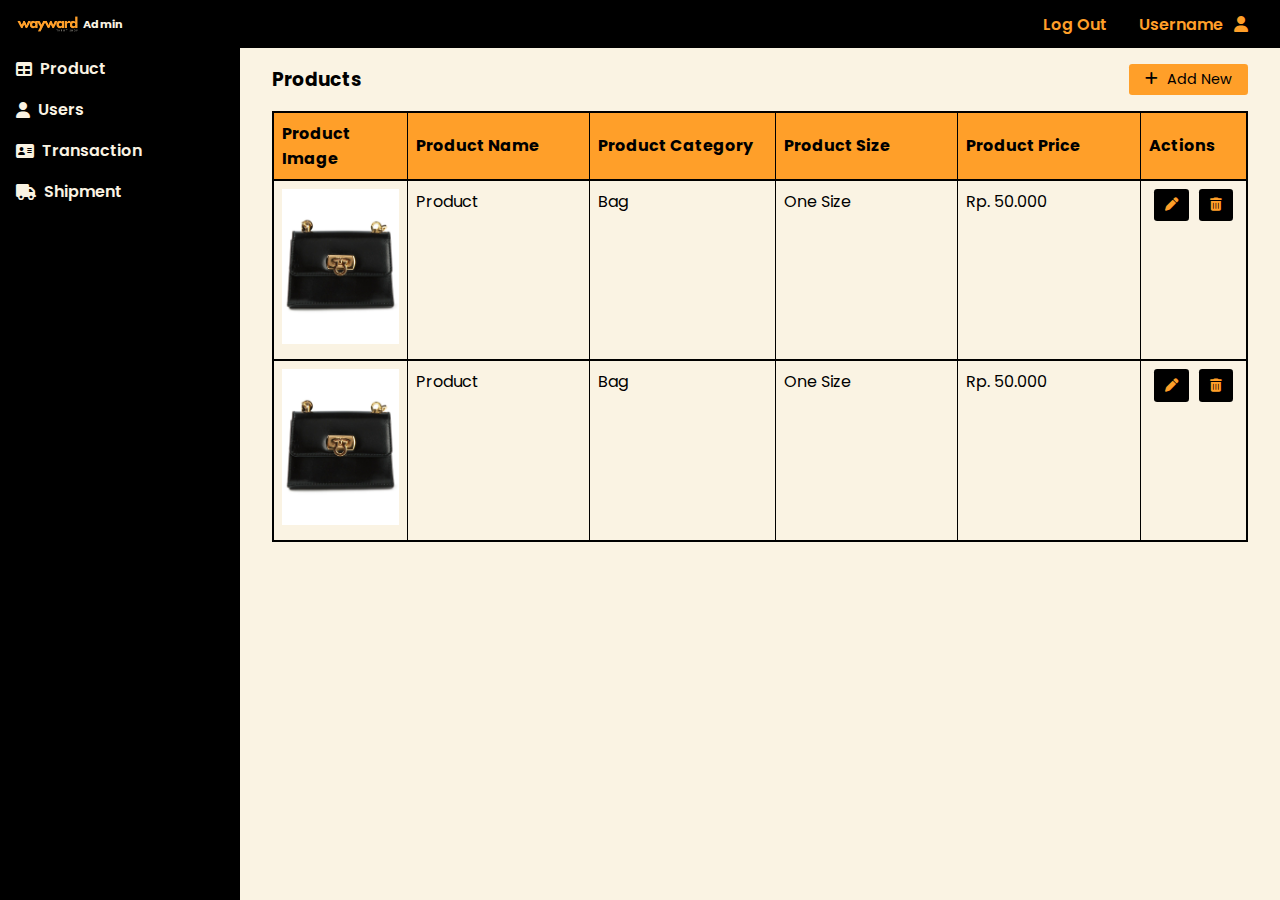
<file: admin.html>
<!DOCTYPE html>
<html lang="en">
  <head>
    <meta charset="UTF-8" />
    <meta name="viewport" content="width=device-width, initial-scale=1.0" />
    <title>Wayward</title>
    <link rel="stylesheet" href="https://fonts.googleapis.com/css2?family=Poppins:wght@300;400;500;600;700&display=swap" />
    <link rel="stylesheet" href="https://cdnjs.cloudflare.com/ajax/libs/font-awesome/6.4.2/css/all.min.css" />
    <link rel="stylesheet" href="css/bundle.css" />
    <link rel="stylesheet" href="css/admin.css" />
    <link rel="stylesheet" href="css/table-6.css" />
  </head>
  <body>
    <section>
      <header>
        <a href="" class="logo"><img src="img/Logo.png" alt="" /> Admin</a>
        <nav class="navbar">
          <a href="index.html">Log Out</a>
          <div class="user-profile">
            <p>Username</p>
            <i class="fa-solid fa-user"></i>
          </div>
        </nav>
      </header>
    </section>
    <section class="sidebar">
      <div class="sidebar-content">
        <ul>
          <li>
            <a href="admin.html"><i class="fa-solid fa-table"></i>Product</a>
          </li>
          <li>
            <a href="user-admin.html"><i class="fa-solid fa-user"></i>Users</a>
          </li>
          <li>
            <a href="transaction-admin.html"><i class="fa-solid fa-address-card"></i>Transaction</a>
          </li>
          <li>
            <a href="shipment-admin.html"><i class="fa-solid fa-truck"></i>Shipment</a>
          </li>
        </ul>
      </div>
    </section>

    <section class="admin">
      <div class="admin-container">
        <div class="admin-content">
          <h3>Products</h3>
          <a href="CRUD-add-admin.html" class="add-admin"><i class="fa-solid fa-plus"></i>Add New</a>
        </div>
        <table class="table-6">
          <tr>
            <th>Product Image</th>
            <th>Product Name</th>
            <th>Product Category</th>
            <th>Product Size</th>
            <th>Product Price</th>
            <th>Actions</th>
          </tr>
          <tr>
            <td><img src="img/product/10851775_0.jpg" alt="" class="admin-product-image" /></td>
            <td>Product</td>
            <td>Bag</td>
            <td>One Size</td>
            <td>Rp. 50.000</td>
            <td class="actions">
              <button>
                <a href="CRUD-update-admin.html" class="edit-admin"><i class="fa-solid fa-pen"></i></a>
              </button>
              <button class="delete-admin"><i class="fa-solid fa-trash-can"></i></button>
            </td>
          </tr>
          <tr>
            <td><img src="img/product/10851775_0.jpg" alt="" class="admin-product-image" /></td>
            <td>Product</td>
            <td>Bag</td>
            <td>One Size</td>
            <td>Rp. 50.000</td>
            <td class="actions">
              <button>
                <a href="CRUD-update-admin.html" class="edit-admin"><i class="fa-solid fa-pen"></i></a>
              </button>
              <button class="delete-admin"><i class="fa-solid fa-trash-can"></i></button>
            </td>
          </tr>
        </table>
      </div>
    </section>
  </body>
</html>
</file>
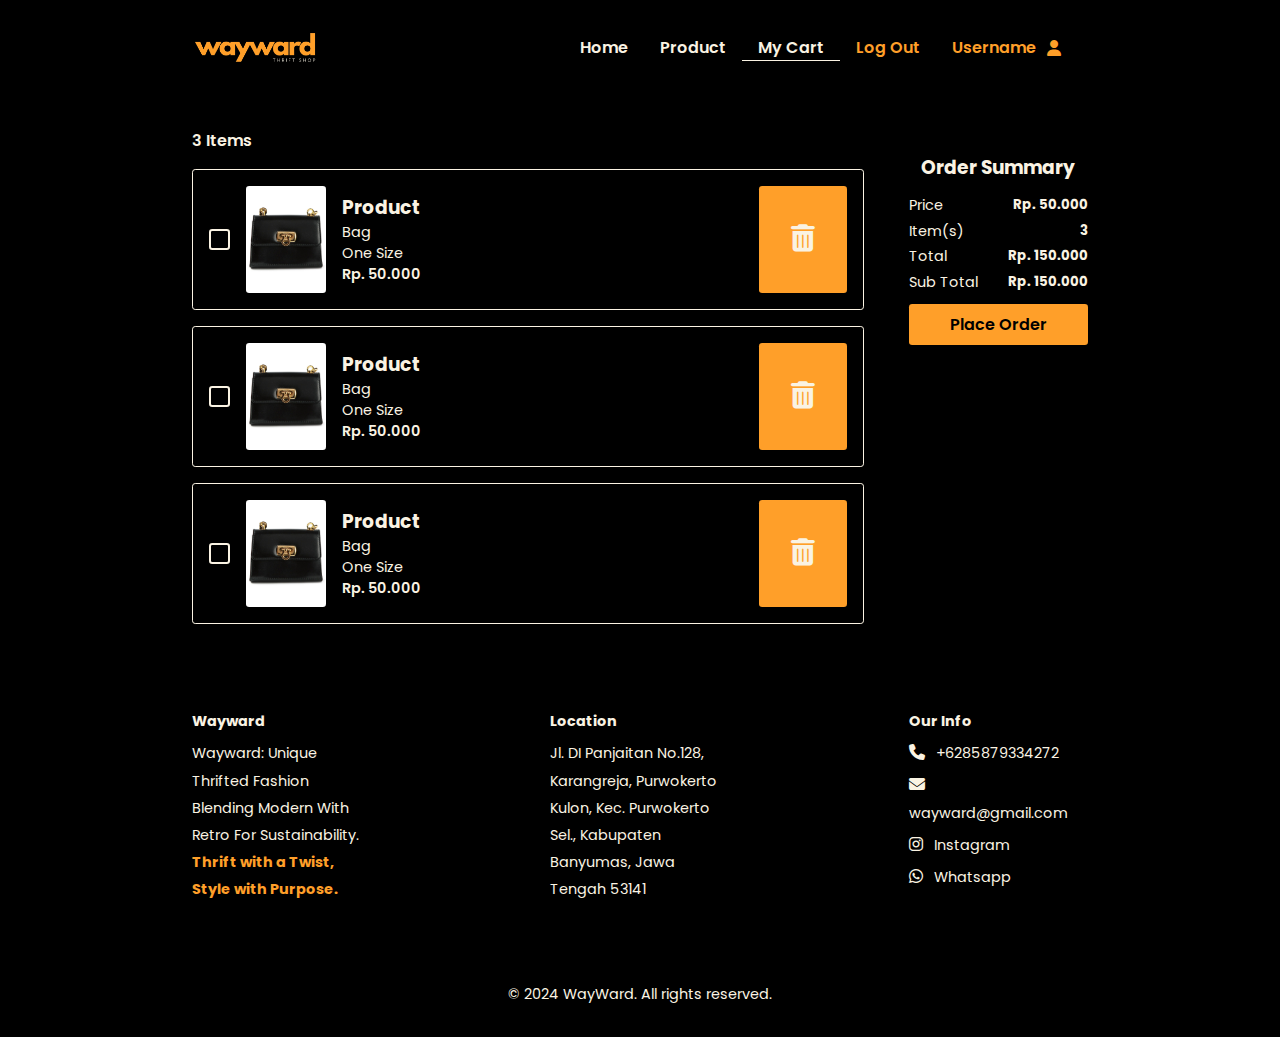
<file: cart.html>
<!DOCTYPE html>
<html lang="en">
  <head>
    <meta charset="UTF-8" />
    <meta name="viewport" content="width=device-width, initial-scale=1.0" />
    <title>WayWard</title>
    <link rel="stylesheet" href="https://fonts.googleapis.com/css2?family=Poppins:wght@300;400;500;600;700&display=swap" />
    <link rel="stylesheet" href="https://cdnjs.cloudflare.com/ajax/libs/font-awesome/6.4.2/css/all.min.css" />
    <link rel="stylesheet" href="css/style.css" />
    <link rel="stylesheet" href="css/bundle.css" />
    <link rel="stylesheet" href="css/cart.css" />
  </head>
  <body>
    <section>
      <header>
        <input type="checkbox" name="" id="toggler" />
        <label for="toggler" class="fas fa-bars"></label>
        <a href="" class="logo"><img src="img/Logo.png" alt="" /></a>
        <nav class="navbar">
          <a href="homepage.html">Home</a>
          <a href="product.html">Product</a>
          <a href="cart.html" class="page-in">My Cart</a>
          <a href="index.html" class="a-orange">Log Out</a>
          <div class="user-profile">
            <p>Username</p>
            <i class="fa-solid fa-user"></i>
          </div>
        </nav>
      </header>
    </section>

    <section class="cart">
      <h4 class="collections">3 Items</h4>
      <div class="cart-total">
        <div class="cart-products-container">
          <div class="cart-content">
            <div class="cart-product">
              <input type="checkbox" />
              <img src="img/product/10851775_0.jpg" alt="" />
              <div class="cart-product-desc">
                <h3>Product</h3>
                <p>Bag</p>
                <p>One Size</p>
                <p class="price">Rp. 50.000</p>
              </div>
            </div>
            <div class="cart-delete-container">
              <button class="cart-delete"><i class="fa-solid fa-trash-can"></i></button>
            </div>
          </div>
          <div class="cart-content">
            <div class="cart-product">
              <input type="checkbox" />
              <img src="img/product/10851775_0.jpg" alt="" />
              <div class="cart-product-desc">
                <h3>Product</h3>
                <p>Bag</p>
                <p>One Size</p>
                <p class="price">Rp. 50.000</p>
              </div>
            </div>
            <div class="cart-delete-container">
              <button class="cart-delete"><i class="fa-solid fa-trash-can"></i></button>
            </div>
          </div>
          <div class="cart-content">
            <div class="cart-product">
              <input type="checkbox" />
              <img src="img/product/10851775_0.jpg" alt="" />
              <div class="cart-product-desc">
                <h3>Product</h3>
                <p>Bag</p>
                <p>One Size</p>
                <p class="price">Rp. 50.000</p>
              </div>
            </div>
            <div class="cart-delete-container">
              <button class="cart-delete"><i class="fa-solid fa-trash-can"></i></button>
            </div>
          </div>
        </div>
        <div class="cart-total-container">
          <h3>Order Summary</h3>
          <div class="order-price-container">
            <div class="order-price">
              <p>Price</p>
              <h5 class="price">Rp. 50.000</h5>
            </div>
            <div class="order-price">
              <p>Item(s)</p>
              <h5 class="price">3</h5>
            </div>
            <div class="order-price">
              <p>Total</p>
              <h5 class="price">Rp. 150.000</h5>
            </div>
            <div class="order-price">
              <p>Sub Total</p>
              <h5 class="price">Rp. 150.000</h5>
            </div>
            <a href="checkout.html" class="place-order">Place Order</a>
          </div>
        </div>
      </div>
    </section>

    <section class="footer">
      <div class="footer-container">
        <div class="footer-content">
          <p class="header-footer">Wayward</p>
          <p class="text-footer">Wayward: Unique thrifted fashion blending modern with retro for sustainability. <span>Thrift with a Twist, Style with Purpose.</span></p>
        </div>
        <div class="footer-content">
          <p class="header-footer">location</p>
          <a href="https://goo.gl/maps/jCyYfdPkaFruz9Hf8">Jl. DI Panjaitan No.128, Karangreja, Purwokerto Kulon, Kec. Purwokerto Sel., Kabupaten Banyumas, Jawa Tengah 53141</a>
        </div>
        <div class="footer-content">
          <p class="header-footer">our info</p>
          <a href="#"><i class="fa-solid fa-phone"></i>+6285879334272</a>
          <a href="#" style="text-transform: none"><i class="fa-solid fa-envelope"></i>wayward@gmail.com</a>
          <a href="https://instagram.com/aiachaell?igshid=YTQwZjQ0NmI0OA=="><i class="fa-brands fa-instagram"></i>instagram</a>
          <a href="https://goo.gl/maps/jCyYfdPkaFruz9Hf8"><i class="fa-brands fa-whatsapp"></i>whatsapp</a>
        </div>
      </div>
      <div class="credit">&copy; 2024 WayWard. All rights reserved.</div>
    </section>
  </body>
</html>
</file>
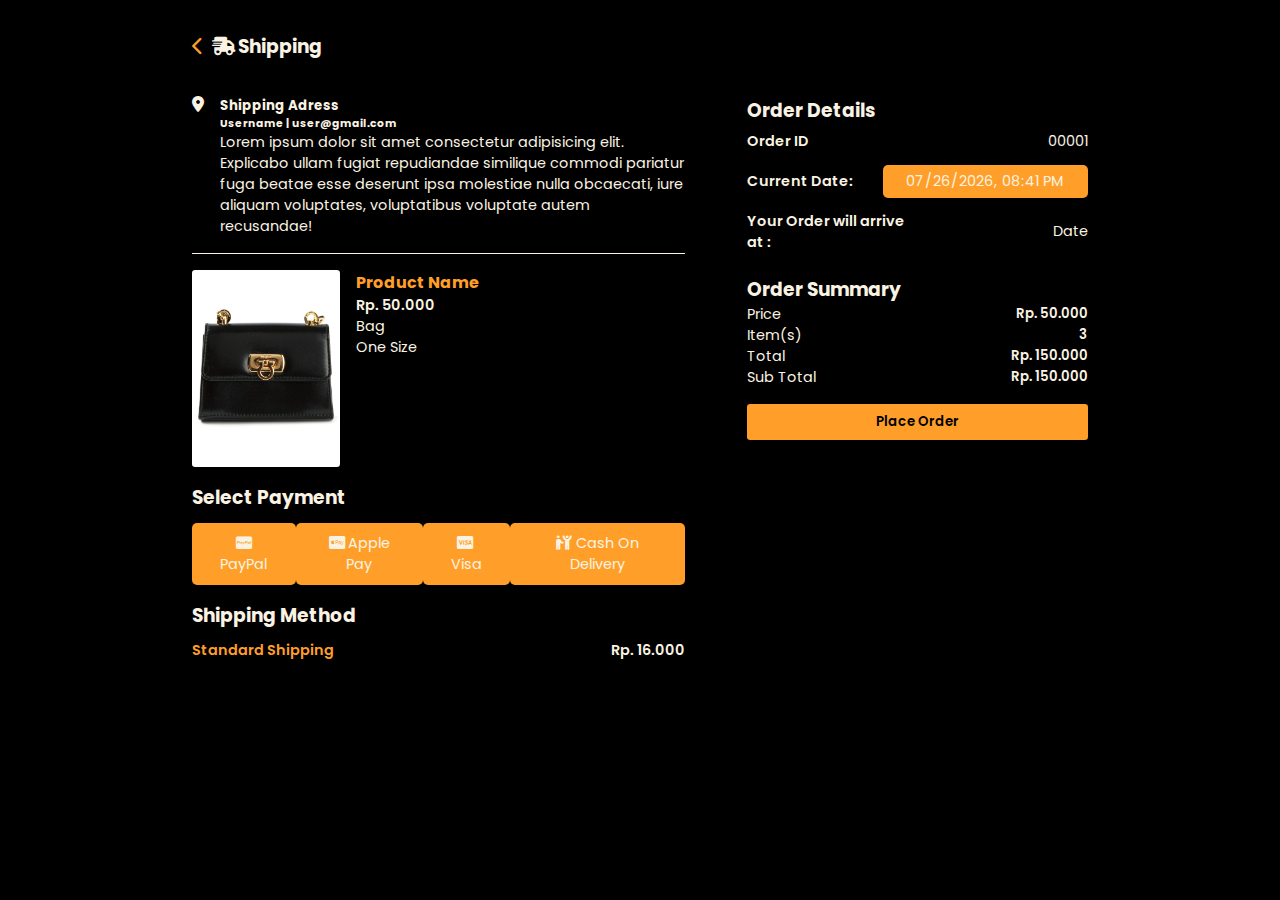
<file: checkout.html>
<!DOCTYPE html>
<html lang="en">
  <head>
    <meta charset="UTF-8" />
    <meta name="viewport" content="width=device-width, initial-scale=1.0" />
    <title>WayWard</title>
    <link rel="stylesheet" href="https://fonts.googleapis.com/css2?family=Poppins:wght@300;400;500;600;700&display=swap" />
    <link rel="stylesheet" href="https://cdnjs.cloudflare.com/ajax/libs/font-awesome/6.4.2/css/all.min.css" />
    <link rel="stylesheet" href="css/bundle.css" />
    <link rel="stylesheet" href="css/checkout.css" />
  </head>
  <body>
    <section>
      <header>
        <h3>
          <a href="product-single.html" class="header-back"><i class="fa-solid fa-chevron-left"></i></a><i class="fa-solid fa-truck-fast"></i>Shipping
        </h3>
      </header>
    </section>

    <section class="checkout">
      <div class="checkout-container">
        <div class="checkout-desc-content">
          <div class="checkout-desc-alamat">
            <i class="fa-solid fa-location-dot"></i>
            <div class="desc-alamat">
              <h5>Shipping Adress</h5>
              <h6>Username | user@gmail.com</h6>
              <p>
                Lorem ipsum dolor sit amet consectetur adipisicing elit. Explicabo ullam fugiat repudiandae similique commodi pariatur fuga beatae esse deserunt ipsa molestiae nulla obcaecati, iure aliquam voluptates, voluptatibus voluptate
                autem recusandae!
              </p>
            </div>
          </div>
          <div class="checkout-desc-product">
            <img src="img/product/10851775_0.jpg" alt="" />
            <div class="product-description">
              <h4>Product Name</h4>
              <p class="price">Rp. 50.000</p>
              <p>Bag</p>
              <p>One Size</p>
            </div>
          </div>
          <div class="checkout-desc-payment">
            <h3>Select Payment</h3>
            <div class="checkout-payment">
              <input type="radio" id="option1" name="options" value="1" />
              <label for="option1" class="radio-button"><i class="fa-brands fa-cc-paypal"></i> PayPal</label>

              <input type="radio" id="option2" name="options" value="2" />
              <label for="option2" class="radio-button"><i class="fa-brands fa-cc-apple-pay"></i>Apple Pay</label>

              <input type="radio" id="option3" name="options" value="3" />
              <label for="option3" class="radio-button"><i class="fa-brands fa-cc-visa"></i>Visa</label>

              <input type="radio" id="option4" name="options" value="4" />
              <label for="option4" class="radio-button"><i class="fa-solid fa-people-robbery"></i>Cash On Delivery</label>
            </div>
          </div>
          <div class="checkout-desc-method">
            <h3>Shipping Method</h3>
            <div class="checkout-shipping">
              <p class="header-shipping">Standard Shipping</p>
              <p>Rp. 16.000</p>
            </div>
          </div>
        </div>
        <div class="checkout-summary-content">
          <div class="checkout-summary-details">
            <h3>Order Details</h3>
            <div class="detail-order-container">
              <div class="detail-order">
                <p class="detail-head">Order ID</p>
                <p class="detail-body">00001</p>
              </div>
              <div class="detail-order">
                <label for="datetime" class="detail-head">Current Date:</label>
                <input type="datetime-local" id="datetime" class="datetime-input" readonly />
              </div>
              <div class="detail-order">
                <p class="detail-head">Your Order will arrive at :</p>
                <p class="detail-body">Date</p>
              </div>
            </div>
          </div>
          <div class="checkout-summary-total">
            <h3>Order Summary</h3>
            <div class="order-price">
              <p>Price</p>
              <h5 class="price">Rp. 50.000</h5>
            </div>
            <div class="order-price">
              <p>Item(s)</p>
              <h5 class="price">3</h5>
            </div>
            <div class="order-price">
              <p>Total</p>
              <h5 class="price">Rp. 150.000</h5>
            </div>
            <div class="order-price">
              <p>Sub Total</p>
              <h5 class="price">Rp. 150.000</h5>
            </div>
            <button class="place-order">Place Order</button>
          </div>
        </div>
      </div>
    </section>
    <script>
      window.onload = function () {
        var now = new Date();
        var year = now.getFullYear();
        var month = ("0" + (now.getMonth() + 1)).slice(-2); // bulan dimulai dari 0
        var day = ("0" + now.getDate()).slice(-2);
        var hours = ("0" + now.getHours()).slice(-2);
        var minutes = ("0" + now.getMinutes()).slice(-2);

        var formattedDateTime = `${year}-${month}-${day}T${hours}:${minutes}`;

        document.getElementById("datetime").value = formattedDateTime;
      };
    </script>
  </body>
</html>
</file>
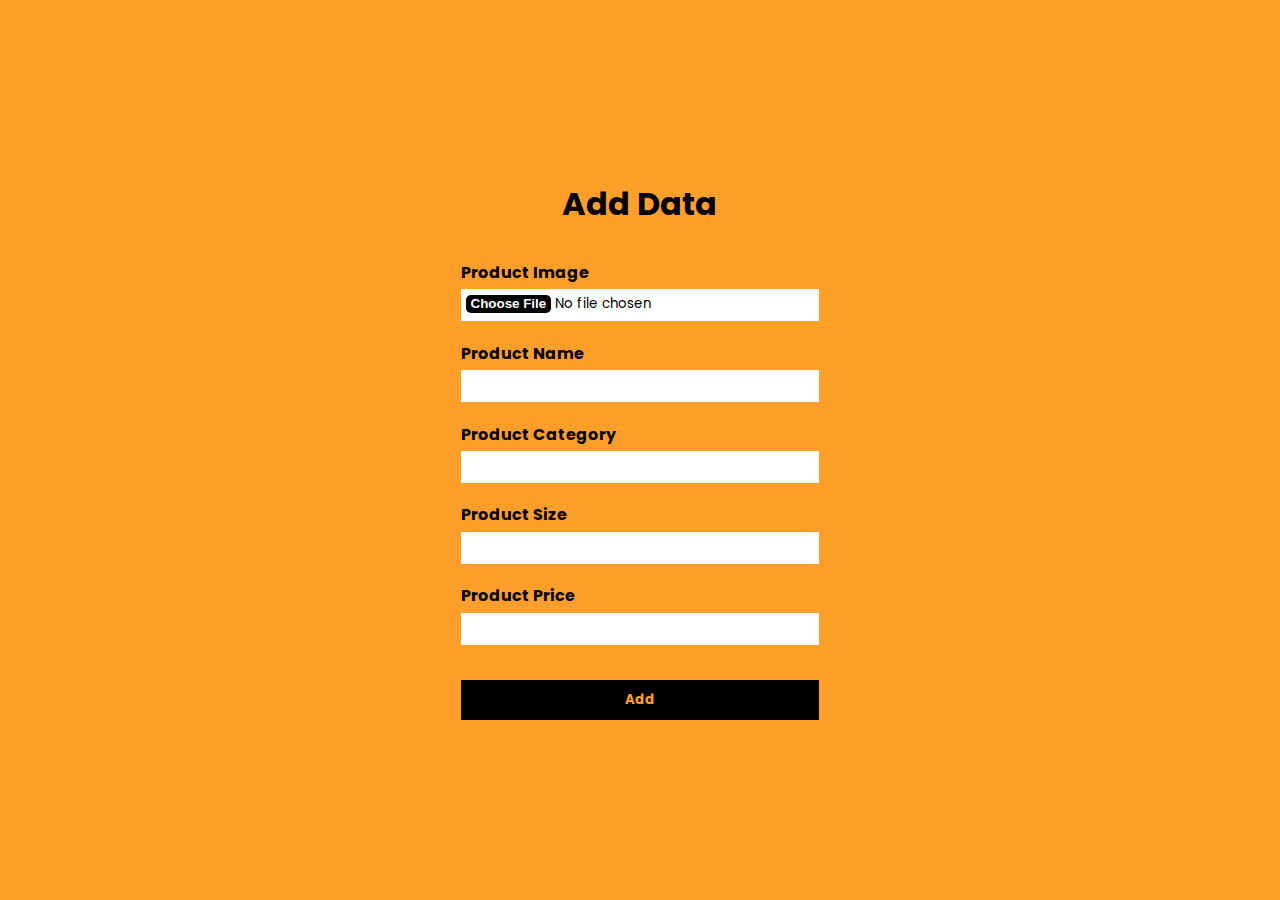
<file: CRUD-add-admin.html>
<!DOCTYPE html>
<html lang="en">
  <head>
    <meta charset="UTF-8" />
    <meta name="viewport" content="width=device-width, initial-scale=1.0" />
    <title>WayWard</title>
    <link rel="stylesheet" href="https://fonts.googleapis.com/css2?family=Poppins:wght@300;400;500;600;700&display=swap" />
    <link rel="stylesheet" href="https://cdnjs.cloudflare.com/ajax/libs/font-awesome/6.4.2/css/all.min.css" />
    <link rel="stylesheet" href="css/style.css" />
    <link rel="stylesheet" href="css/bundle.css" />
    <link rel="stylesheet" href="css/CRUD.css" />
  </head>
  <body>
    <section class="register">
      <div class="register-container">
        <h2>Add Data</h2>
        <form action="">
          <label for="Image">Product Image</label>
          <input type="file" name="Image" />
          <label for="Name">Product Name</label>
          <input type="text" name="Name" />
          <label for="Category">Product Category</label>
          <input type="text" name="Category" />
          <label for="Size">Product Size</label>
          <input type="text" name="Size" />
          <label for="Price">Product Price</label>
          <input type="text" name="Price" />
          <button class="submit">Add</button>
        </form>
    </section>
  </body>
</html>
</file>
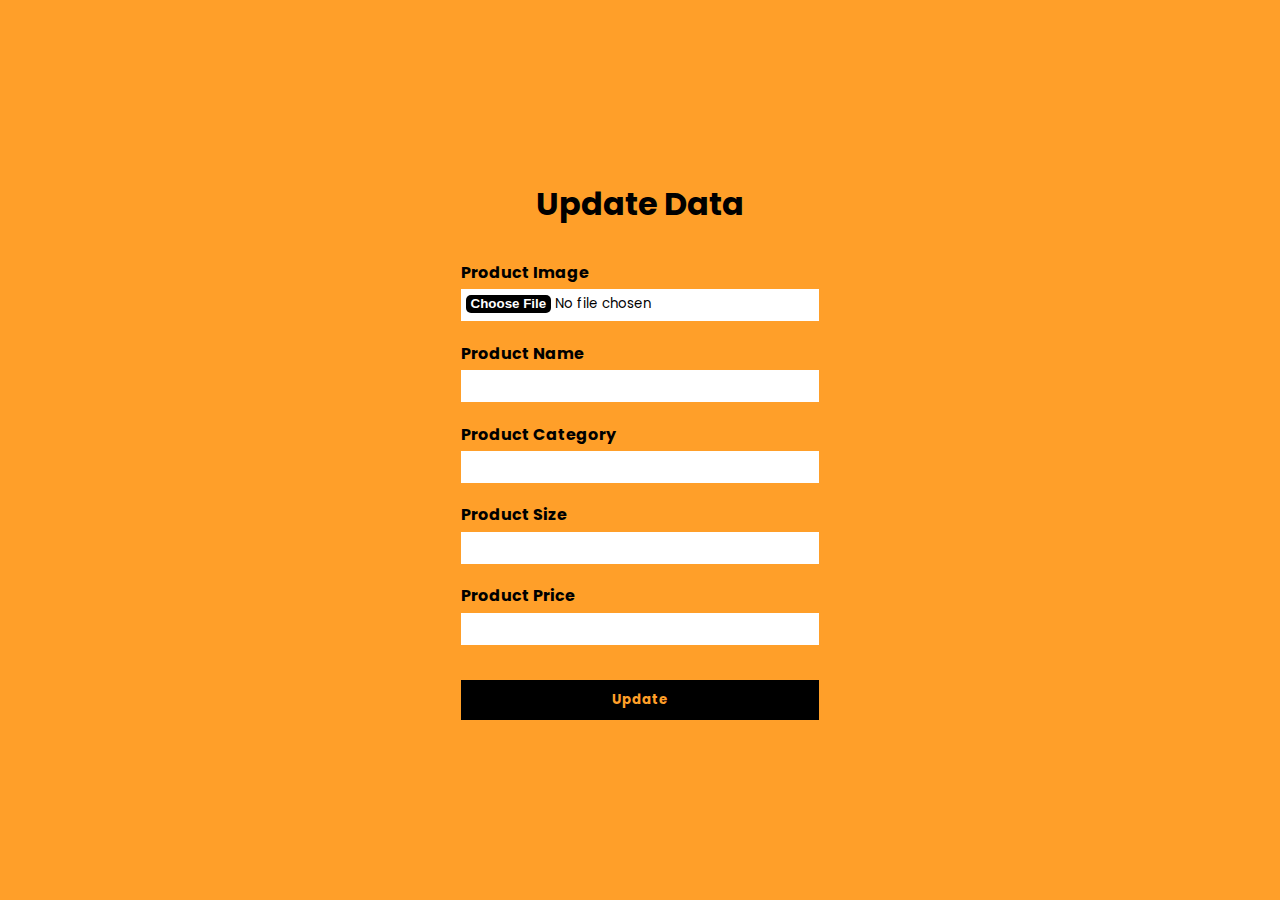
<file: CRUD-update-admin.html>
<!DOCTYPE html>
<html lang="en">
  <head>
    <meta charset="UTF-8" />
    <meta name="viewport" content="width=device-width, initial-scale=1.0" />
    <title>WayWard</title>
    <link rel="stylesheet" href="https://fonts.googleapis.com/css2?family=Poppins:wght@300;400;500;600;700&display=swap" />
    <link rel="stylesheet" href="https://cdnjs.cloudflare.com/ajax/libs/font-awesome/6.4.2/css/all.min.css" />
    <link rel="stylesheet" href="css/style.css" />
    <link rel="stylesheet" href="css/bundle.css" />
    <link rel="stylesheet" href="css/CRUD.css" />
  </head>
  <body>
    <section class="register">
      <div class="register-container">
        <h2>Update Data</h2>
        <form action="">
          <label for="Image">Product Image</label>
          <input type="file" name="Image" />
          <label for="Name">Product Name</label>
          <input type="text" name="Name" />
          <label for="Category">Product Category</label>
          <input type="text" name="Category" />
          <label for="Size">Product Size</label>
          <input type="text" name="Size" />
          <label for="Price">Product Price</label>
          <input type="text" name="Price" />
          <button class="submit">Update</button>
        </form>
    </section>
  </body>
</html>
</file>
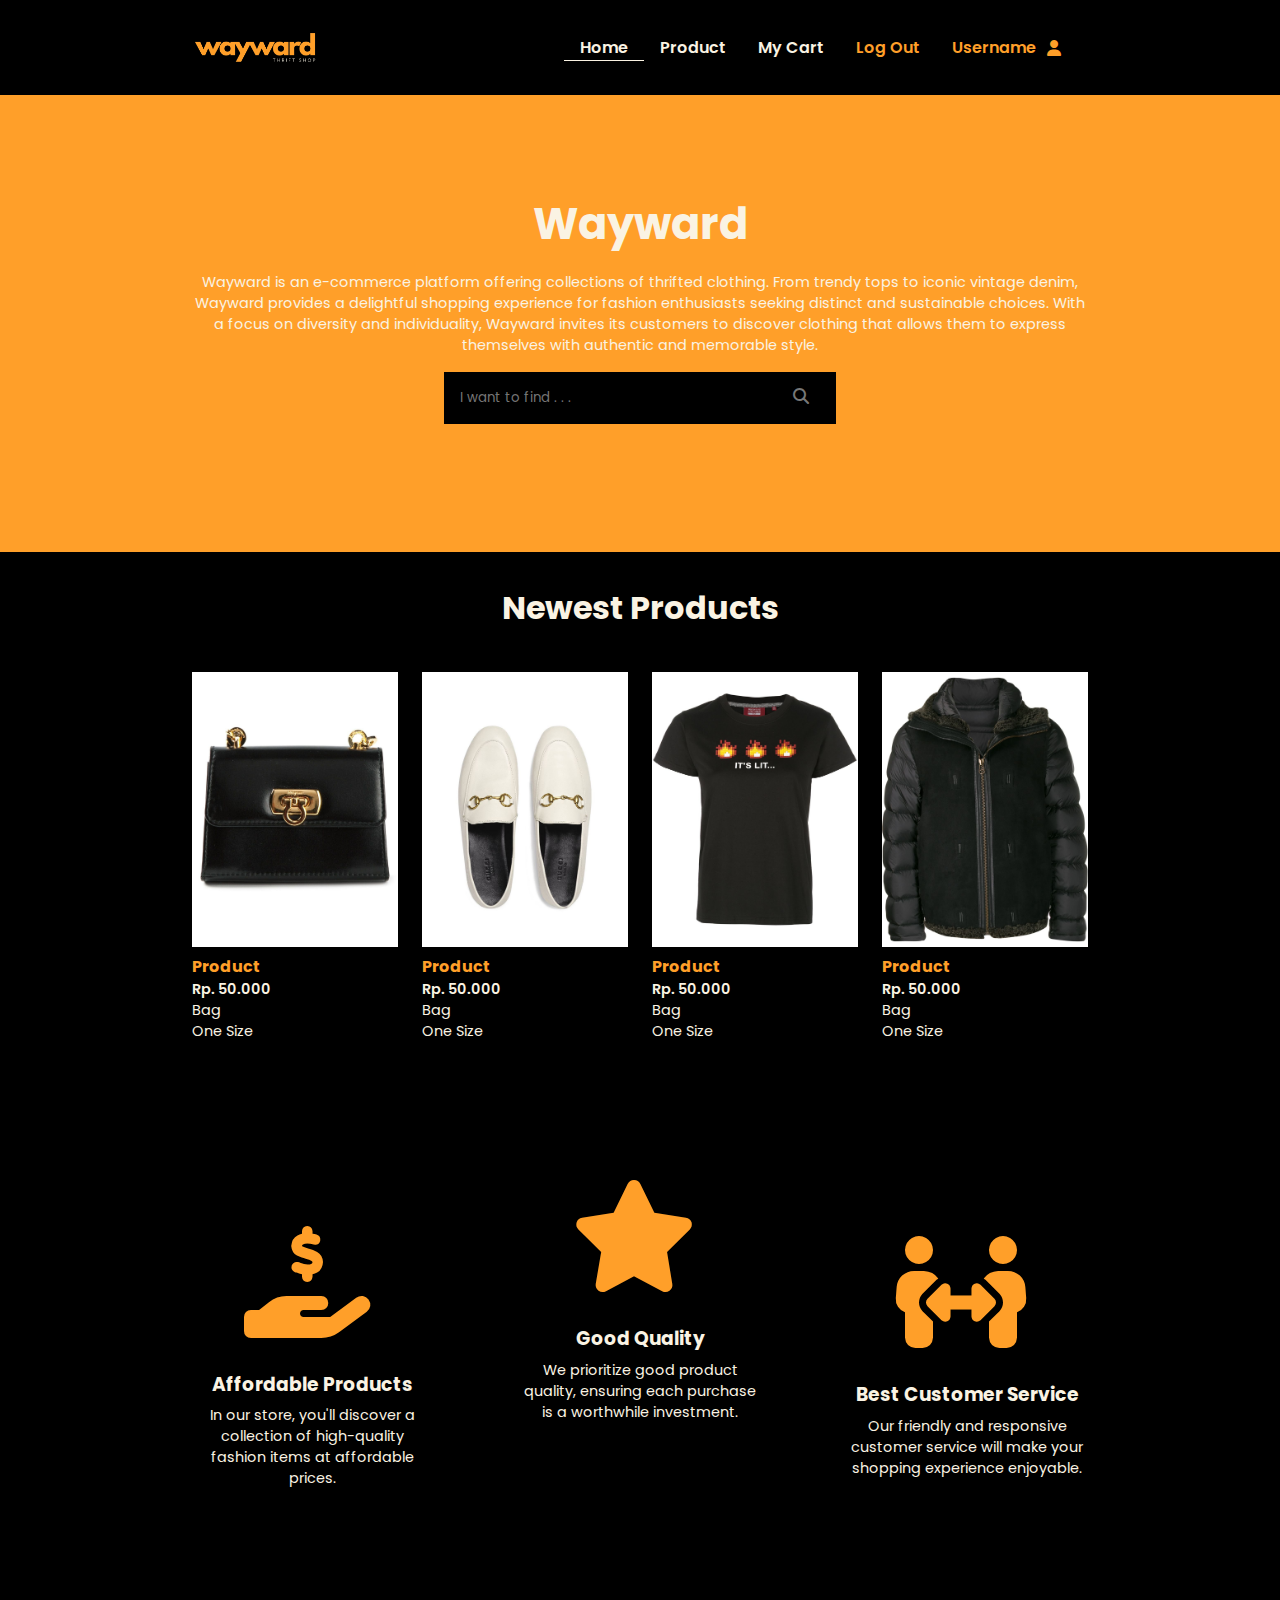
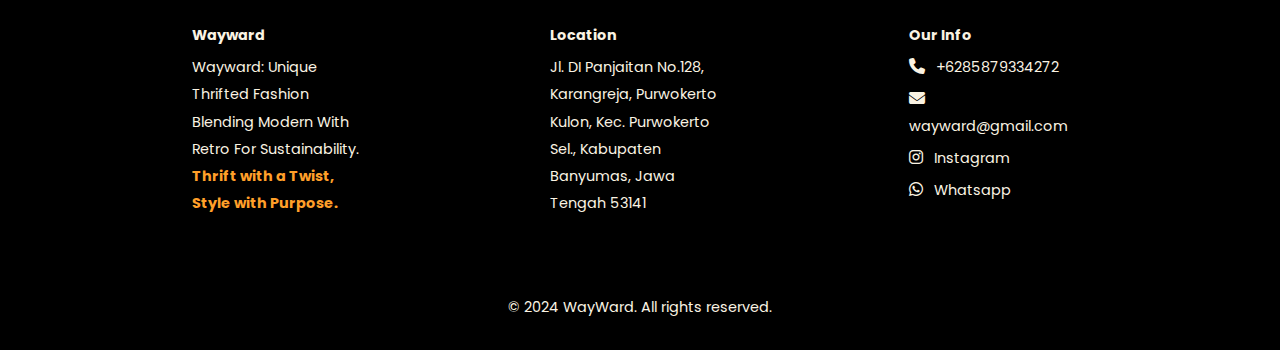
<file: homepage.html>
<!DOCTYPE html>
<html lang="en">
  <head>
    <meta charset="UTF-8" />
    <meta name="viewport" content="width=device-width, initial-scale=1.0" />
    <title>WayWard</title>
    <link rel="stylesheet" href="https://fonts.googleapis.com/css2?family=Poppins:wght@300;400;500;600;700&display=swap" />
    <link rel="stylesheet" href="https://cdnjs.cloudflare.com/ajax/libs/font-awesome/6.4.2/css/all.min.css" />
    <link rel="stylesheet" href="css/style.css" />
    <link rel="stylesheet" href="css/bundle.css" />
    <link rel="stylesheet" href="css/product-items.css" />
  </head>
  <body>
    <section>
      <header>
        <input type="checkbox" name="" id="toggler" />
        <label for="toggler" class="fas fa-bars"></label>
        <a href="" class="logo"><img src="img/Logo.png" alt="" /></a>
        <nav class="navbar">
          <a href="homepage.html" class="page-in">Home</a>
          <a href="product.html">Product</a>
          <a href="cart.html">My Cart</a>
          <a href="index.html" class="a-orange">Log Out</a>
          <div class="user-profile">
            <p>Username</p>
            <i class="fa-solid fa-user"></i>
          </div>
        </nav>
      </header>
    </section>

    <section class="jumbotron">
      <div class="jumbotron-content">
        <div class="jumbotron-text">
          <h1>Wayward</h1>
          <p>
            Wayward is an e-commerce platform offering collections of thrifted clothing. From trendy tops to iconic vintage denim, Wayward provides a delightful shopping experience for fashion enthusiasts seeking distinct and sustainable
            choices. With a focus on diversity and individuality, Wayward invites its customers to discover clothing that allows them to express themselves with authentic and memorable style.
          </p>
        </div>
        <div class="jumbotron-search">
          <input type="text" placeholder="I want to find . . ." />
          <button><i class="fa-solid fa-magnifying-glass"></i></button>
        </div>
      </div>
    </section>

    <section class="product">
      <h2>Newest Products</h2>
      <div class="product-container">
        <div class="product-content">
          <div class="product-img">
            <img src="img/product/10851775_0.jpg" alt="" />
            <h4>Product</h4>
            <p class="price">Rp. 50.000</p>
            <p>Bag</p>
            <p>One Size</p>
          </div>
        </div>
        <div class="product-content">
          <div class="product-img">
            <img src="img/product/12789775_4.jpg" alt="" />
            <h4>Product</h4>
            <p class="price">Rp. 50.000</p>
            <p>Bag</p>
            <p>One Size</p>
          </div>
        </div>
        <div class="product-content">
          <div class="product-img">
            <img src="img/product/13594475_0.jpg" alt="" />
            <h4>Product</h4>
            <p class="price">Rp. 50.000</p>
            <p>Bag</p>
            <p>One Size</p>
          </div>
        </div>
        <div class="product-content">
          <div class="product-img">
            <img src="img/product/14370899_0.jpg" alt="" />
            <h4>Product</h4>
            <p class="price">Rp. 50.000</p>
            <p>Bag</p>
            <p>One Size</p>
          </div>
        </div>
      </div>
    </section>

    <section class="about">
      <div class="about-container">
        <div class="about-content top">
          <i class="fa-solid fa-hand-holding-dollar"></i>
          <h3>Affordable Products</h3>
          <p>In our store, you'll discover a collection of high-quality fashion items at affordable prices.</p>
        </div>
        <div class="about-content bottom">
          <i class="fa-solid fa-star"></i>
          <h3>Good Quality</h3>
          <p>We prioritize good product quality, ensuring each purchase is a worthwhile investment.</p>
        </div>
        <div class="about-content top">
          <i class="fa-solid fa-people-arrows"></i>
          <h3>Best Customer Service</h3>
          <p>Our friendly and responsive customer service will make your shopping experience enjoyable.</p>
        </div>
      </div>
    </section>

    <section class="footer">
      <div class="footer-container">
        <div class="footer-content">
          <p class="header-footer">Wayward</p>
          <p class="text-footer">Wayward: Unique thrifted fashion blending modern with retro for sustainability. <span>Thrift with a Twist, Style with Purpose.</span></p>
        </div>
        <div class="footer-content">
          <p class="header-footer">location</p>
          <a href="https://goo.gl/maps/jCyYfdPkaFruz9Hf8">Jl. DI Panjaitan No.128, Karangreja, Purwokerto Kulon, Kec. Purwokerto Sel., Kabupaten Banyumas, Jawa Tengah 53141</a>
        </div>
        <div class="footer-content">
          <p class="header-footer">our info</p>
          <a href="#"><i class="fa-solid fa-phone"></i>+6285879334272</a>
          <a href="#" style="text-transform: none"><i class="fa-solid fa-envelope"></i>wayward@gmail.com</a>
          <a href="https://instagram.com/aiachaell?igshid=YTQwZjQ0NmI0OA=="><i class="fa-brands fa-instagram"></i>instagram</a>
          <a href="https://goo.gl/maps/jCyYfdPkaFruz9Hf8"><i class="fa-brands fa-whatsapp"></i>whatsapp</a>
        </div>
      </div>
      <div class="credit">&copy; 2024 WayWard. All rights reserved.</div>
    </section>
  </body>
</html>
</file>
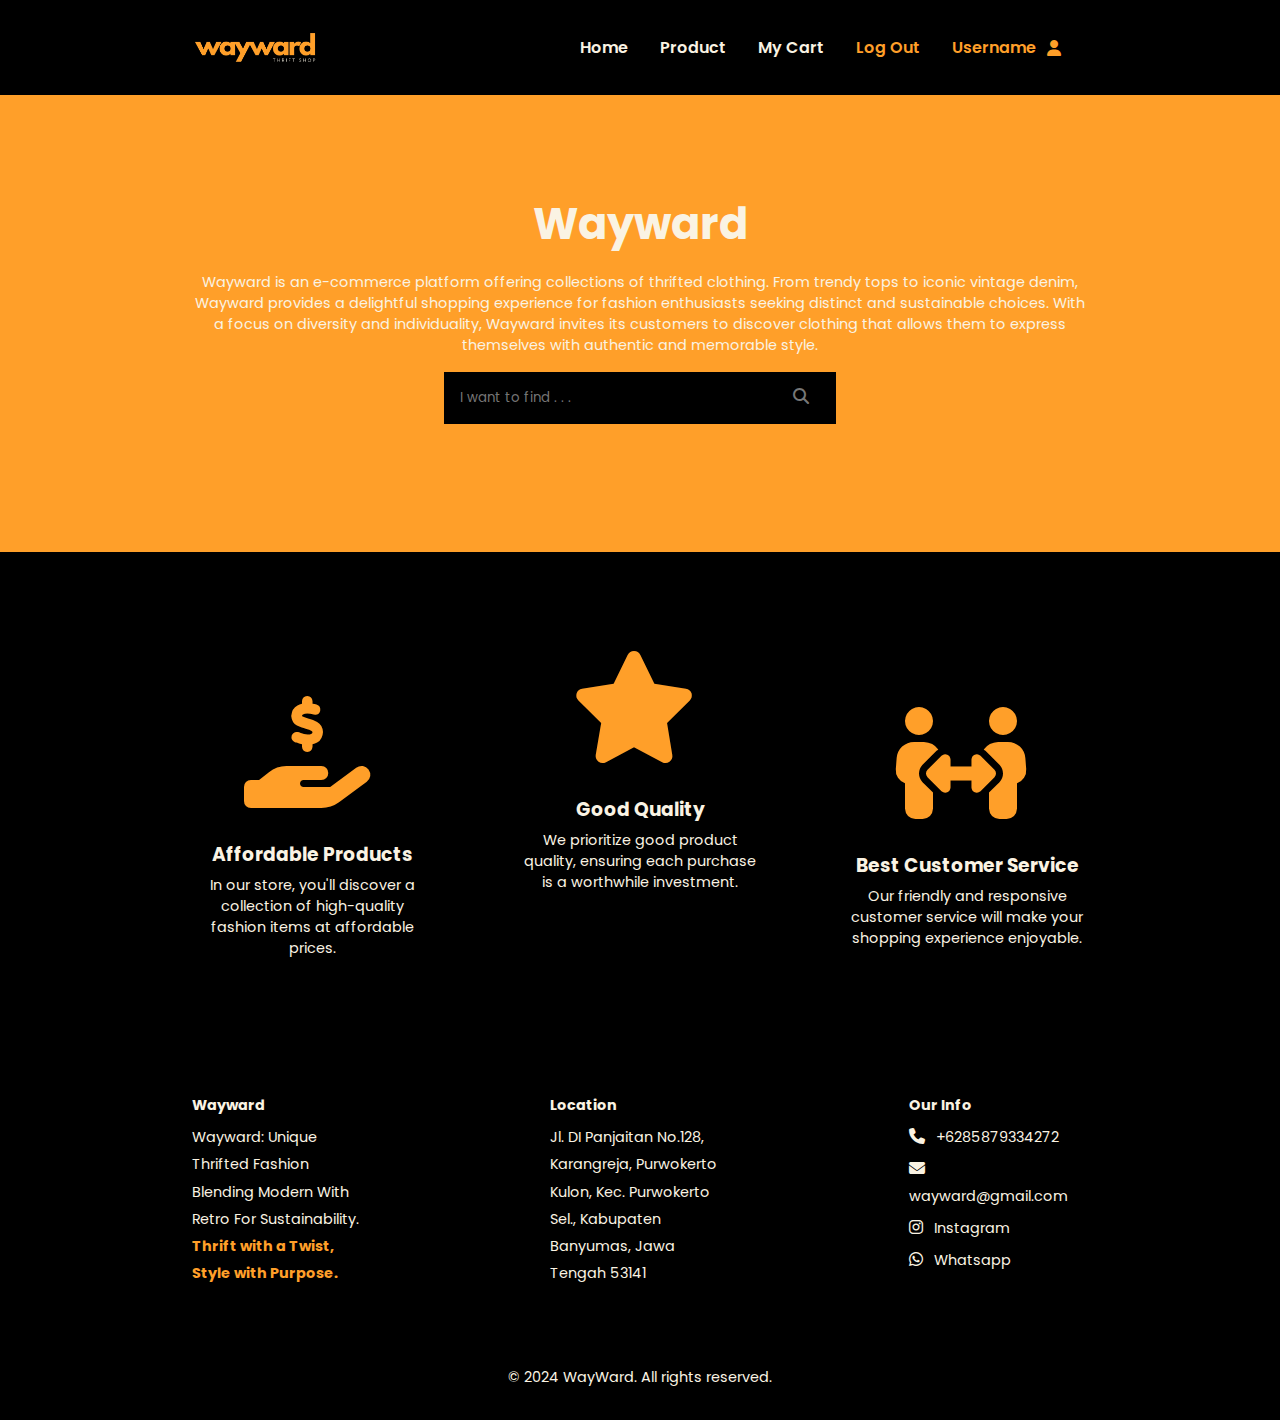
<file: layout.html>
<!DOCTYPE html>
<html lang="en">
  <head>
    <meta charset="UTF-8" />
    <meta name="viewport" content="width=device-width, initial-scale=1.0" />
    <title>WayWard</title>
    <link rel="stylesheet" href="https://fonts.googleapis.com/css2?family=Poppins:wght@300;400;500;600;700&display=swap" />
    <link rel="stylesheet" href="https://cdnjs.cloudflare.com/ajax/libs/font-awesome/6.4.2/css/all.min.css" />
    <link rel="stylesheet" href="css/style.css" />
    <link rel="stylesheet" href="css/bundle.css" />
  </head>
  <body>
    <section>
      <header>
        <input type="checkbox" name="" id="toggler" />
        <label for="toggler" class="fas fa-bars"></label>
        <a href="" class="logo"><img src="img/Logo.png" alt="" /></a>
        <nav class="navbar">
          <a href="homepage.html">Home</a>
          <a href="product.html">Product</a>
          <a href="cart.html">My Cart</a>
          <a href="index.html" class="a-orange">Log Out</a>
          <div class="user-profile">
            <p>Username</p>
            <i class="fa-solid fa-user"></i>
          </div>
        </nav>
      </header>
    </section>

    <section class="jumbotron">
      <div class="jumbotron-content">
        <div class="jumbotron-text">
          <h1>Wayward</h1>
          <p>
            Wayward is an e-commerce platform offering collections of thrifted clothing. From trendy tops to iconic vintage denim, Wayward provides a delightful shopping experience for fashion enthusiasts seeking distinct and sustainable
            choices. With a focus on diversity and individuality, Wayward invites its customers to discover clothing that allows them to express themselves with authentic and memorable style.
          </p>
        </div>
        <div class="jumbotron-search">
          <input type="text" placeholder="I want to find . . ." />
          <button><i class="fa-solid fa-magnifying-glass"></i></button>
        </div>
      </div>
    </section>

    <section class="about">
      <div class="about-container">
        <div class="about-content top">
          <i class="fa-solid fa-hand-holding-dollar"></i>
          <h3>Affordable Products</h3>
          <p>In our store, you'll discover a collection of high-quality fashion items at affordable prices.</p>
        </div>
        <div class="about-content bottom">
          <i class="fa-solid fa-star"></i>
          <h3>Good Quality</h3>
          <p>We prioritize good product quality, ensuring each purchase is a worthwhile investment.</p>
        </div>
        <div class="about-content top">
          <i class="fa-solid fa-people-arrows"></i>
          <h3>Best Customer Service</h3>
          <p>Our friendly and responsive customer service will make your shopping experience enjoyable.</p>
        </div>
      </div>
    </section>

    <section class="footer">
      <div class="footer-container">
        <div class="footer-content">
          <p class="header-footer">Wayward</p>
          <p class="text-footer">Wayward: Unique thrifted fashion blending modern with retro for sustainability. <span>Thrift with a Twist, Style with Purpose.</span></p>
        </div>
        <div class="footer-content">
          <p class="header-footer">location</p>
          <a href="https://goo.gl/maps/jCyYfdPkaFruz9Hf8">Jl. DI Panjaitan No.128, Karangreja, Purwokerto Kulon, Kec. Purwokerto Sel., Kabupaten Banyumas, Jawa Tengah 53141</a>
        </div>
        <div class="footer-content">
          <p class="header-footer">our info</p>
          <a href="#"><i class="fa-solid fa-phone"></i>+6285879334272</a>
          <a href="#" style="text-transform: none"><i class="fa-solid fa-envelope"></i>wayward@gmail.com</a>
          <a href="https://instagram.com/aiachaell?igshid=YTQwZjQ0NmI0OA=="><i class="fa-brands fa-instagram"></i>instagram</a>
          <a href="https://goo.gl/maps/jCyYfdPkaFruz9Hf8"><i class="fa-brands fa-whatsapp"></i>whatsapp</a>
        </div>
      </div>
      <div class="credit">&copy; 2024 WayWard. All rights reserved.</div>
    </section>
  </body>
</html>
</file>
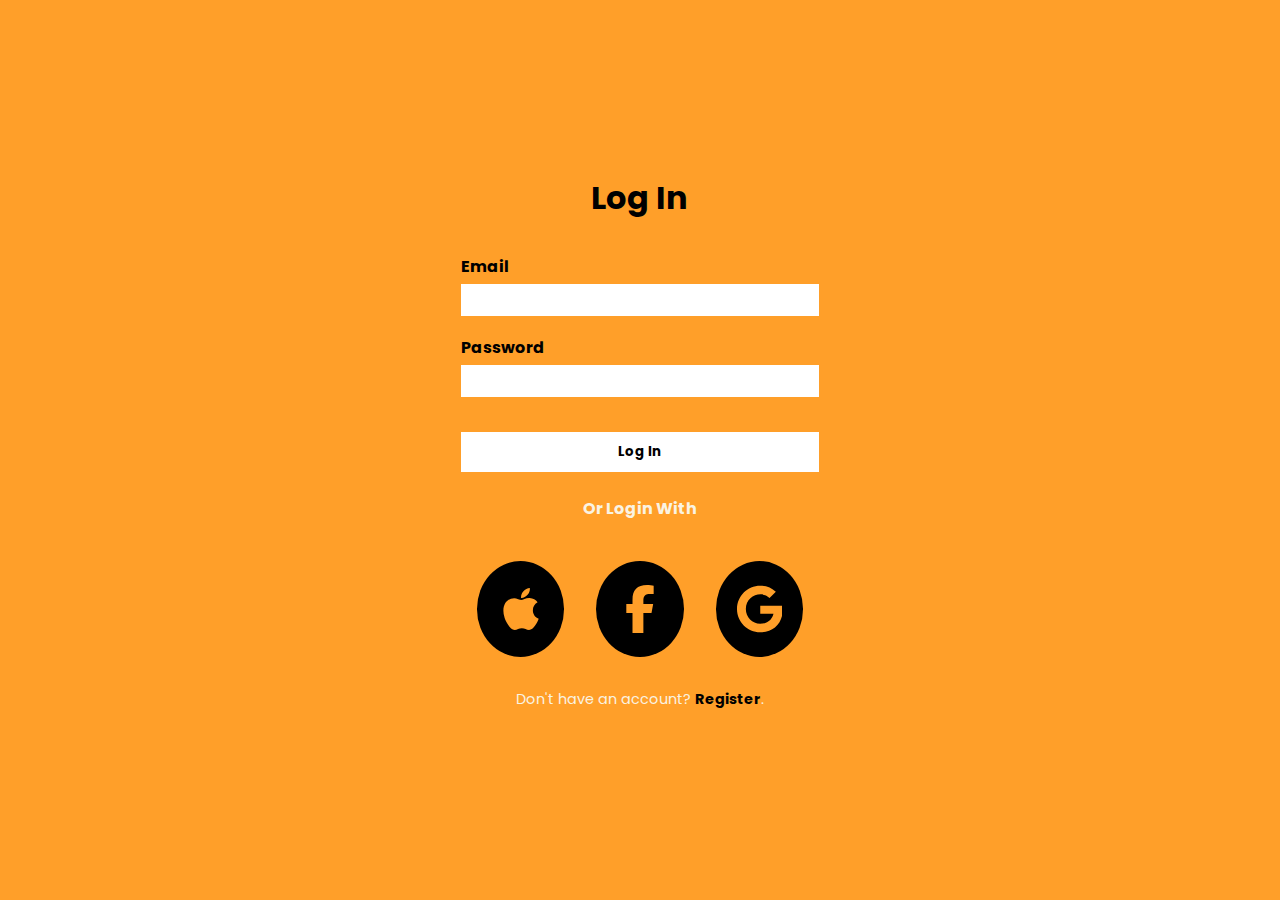
<file: login.html>
<!DOCTYPE html>
<html lang="en">
  <head>
    <meta charset="UTF-8" />
    <meta name="viewport" content="width=device-width, initial-scale=1.0" />
    <title>WayWard</title>
    <link rel="stylesheet" href="https://fonts.googleapis.com/css2?family=Poppins:wght@300;400;500;600;700&display=swap" />
    <link rel="stylesheet" href="https://cdnjs.cloudflare.com/ajax/libs/font-awesome/6.4.2/css/all.min.css" />
    <link rel="stylesheet" href="css/style.css" />
    <link rel="stylesheet" href="css/bundle.css" />
    <link rel="stylesheet" href="css/reg-log.css" />
  </head>
  <body>
    <section class="register">
      <div class="register-container">
        <h2>Log In</h2>
        <form action="">
          <label for="Email">Email</label>
          <input type="email" name="Email" />
          <label for="Password">Password</label>
          <input type="password" name="Password" />
          <button class="submit">Log In</button>
        </form>

        <div class="register-other">
          <h4>Or Login With</h4>
          <div class="other-container">
            <a href="homepage.html" class="other-content">
              <svg xmlns="http://www.w3.org/2000/svg" viewBox="0 0 384 512">
                <!--!Font Awesome Free 6.5.2 by @fontawesome - https://fontawesome.com License - https://fontawesome.com/license/free Copyright 2024 Fonticons, Inc.-->
                <path
                  d="M318.7 268.7c-.2-36.7 16.4-64.4 50-84.8-18.8-26.9-47.2-41.7-84.7-44.6-35.5-2.8-74.3 20.7-88.5 20.7-15 0-49.4-19.7-76.4-19.7C63.3 141.2 4 184.8 4 273.5q0 39.3 14.4 81.2c12.8 36.7 59 126.7 107.2 125.2 25.2-.6 43-17.9 75.8-17.9 31.8 0 48.3 17.9 76.4 17.9 48.6-.7 90.4-82.5 102.6-119.3-65.2-30.7-61.7-90-61.7-91.9zm-56.6-164.2c27.3-32.4 24.8-61.9 24-72.5-24.1 1.4-52 16.4-67.9 34.9-17.5 19.8-27.8 44.3-25.6 71.9 26.1 2 49.9-11.4 69.5-34.3z"
                />
              </svg>
            </a>
            <a href="homepage.html" class="other-content">
              <svg xmlns="http://www.w3.org/2000/svg" viewBox="0 0 320 512">
                <!--!Font Awesome Free 6.5.2 by @fontawesome - https://fontawesome.com License - https://fontawesome.com/license/free Copyright 2024 Fonticons, Inc.-->
                <path d="M80 299.3V512H196V299.3h86.5l18-97.8H196V166.9c0-51.7 20.3-71.5 72.7-71.5c16.3 0 29.4 .4 37 1.2V7.9C291.4 4 256.4 0 236.2 0C129.3 0 80 50.5 80 159.4v42.1H14v97.8H80z" />
              </svg>
            </a>
            <a href="homepage.html" class="other-content">
              <svg xmlns="http://www.w3.org/2000/svg" viewBox="0 0 488 512">
                <!--!Font Awesome Free 6.5.2 by @fontawesome - https://fontawesome.com License - https://fontawesome.com/license/free Copyright 2024 Fonticons, Inc.-->
                <path
                  d="M488 261.8C488 403.3 391.1 504 248 504 110.8 504 0 393.2 0 256S110.8 8 248 8c66.8 0 123 24.5 166.3 64.9l-67.5 64.9C258.5 52.6 94.3 116.6 94.3 256c0 86.5 69.1 156.6 153.7 156.6 98.2 0 135-70.4 140.8-106.9H248v-85.3h236.1c2.3 12.7 3.9 24.9 3.9 41.4z"
                />
              </svg>
            </a>
          </div>
          <p>Don't have an account? <a href="register.html">Register</a>.</p>
        </div>
      </div>
    </section>
  </body>
</html>
</file>
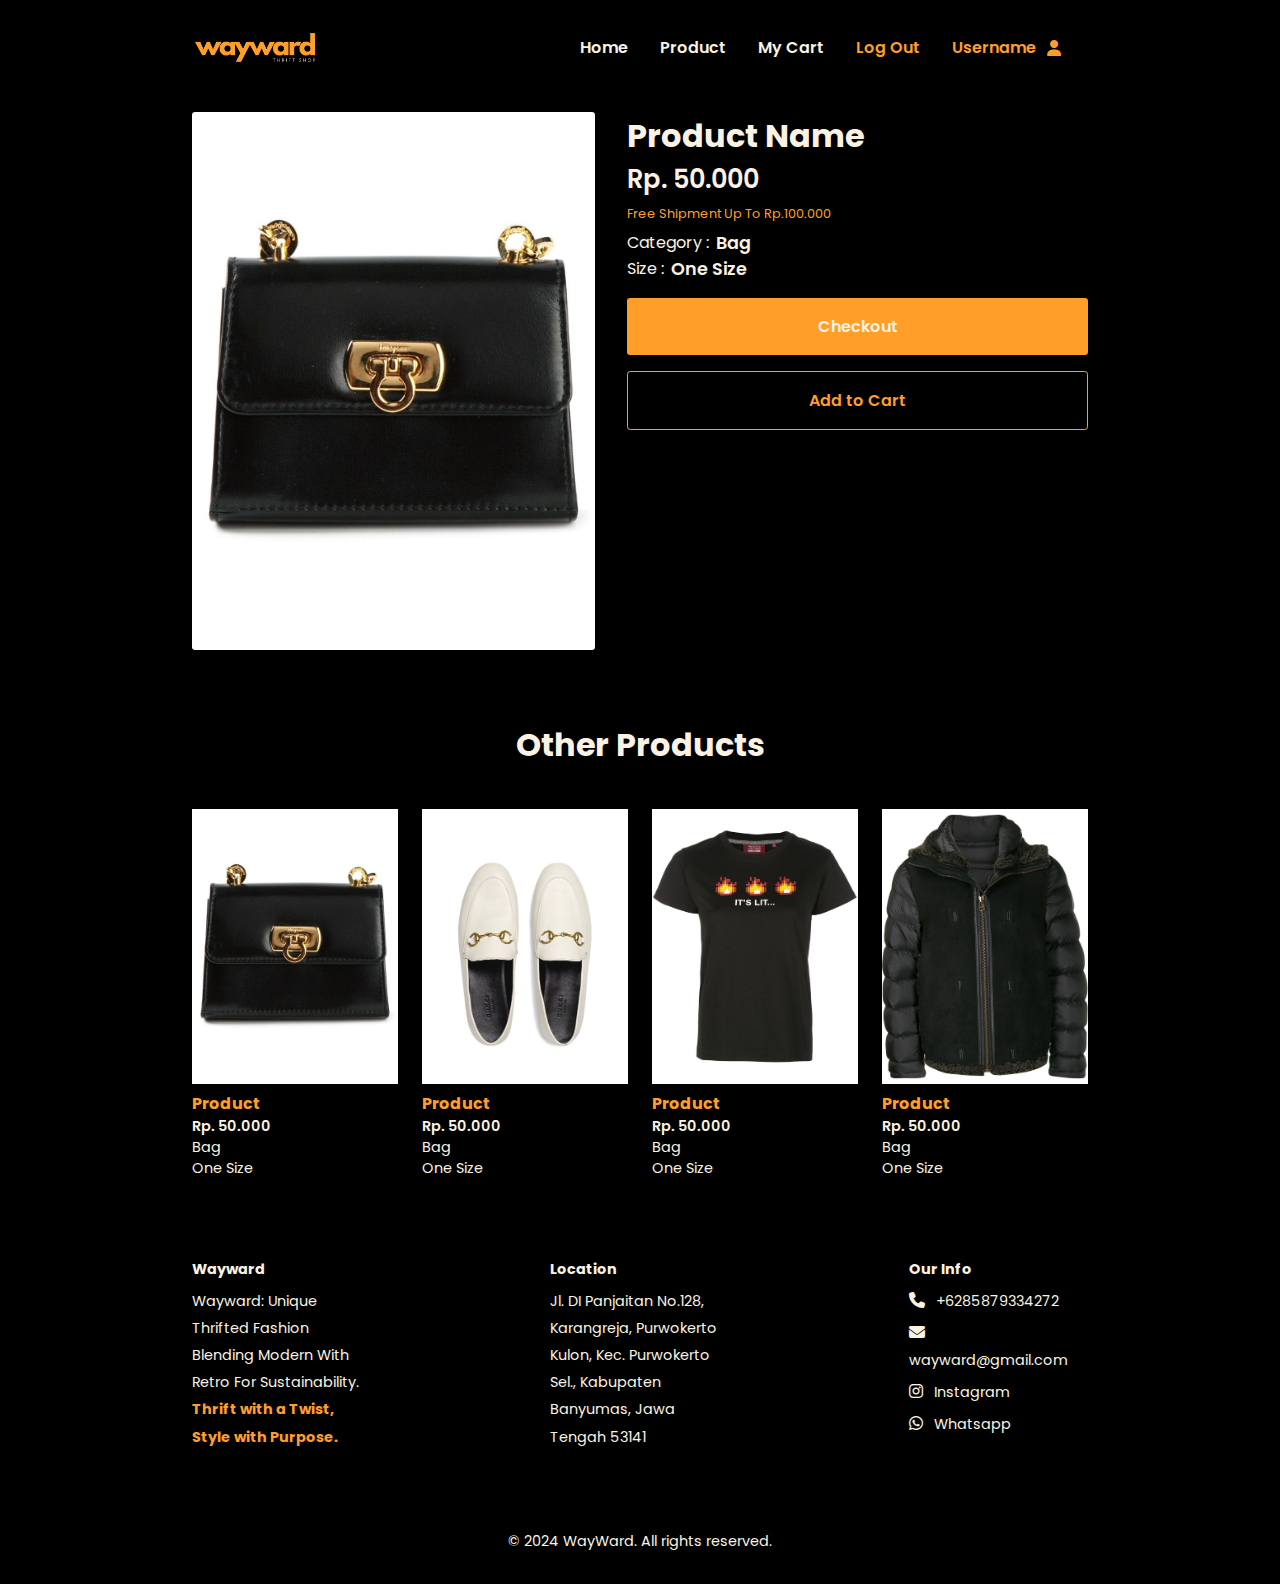
<file: product-single.html>
<!DOCTYPE html>
<html lang="en">
  <head>
    <meta charset="UTF-8" />
    <meta name="viewport" content="width=device-width, initial-scale=1.0" />
    <title>WayWard</title>
    <link rel="stylesheet" href="https://fonts.googleapis.com/css2?family=Poppins:wght@300;400;500;600;700&display=swap" />
    <link rel="stylesheet" href="https://cdnjs.cloudflare.com/ajax/libs/font-awesome/6.4.2/css/all.min.css" />
    <link rel="stylesheet" href="css/style.css" />
    <link rel="stylesheet" href="css/bundle.css" />
    <link rel="stylesheet" href="css/product-single.css" />
    <link rel="stylesheet" href="css/product-items.css" />
  </head>
  <body>
    <section>
      <header>
        <input type="checkbox" name="" id="toggler" />
        <label for="toggler" class="fas fa-bars"></label>
        <a href="" class="logo"><img src="img/Logo.png" alt="" /></a>
        <nav class="navbar">
          <a href="homepage.html">Home</a>
          <a href="product.html">Product</a>
          <a href="cart.html">My Cart</a>
          <a href="index.html" class="a-orange">Log Out</a>
          <div class="user-profile">
            <p>Username</p>
            <i class="fa-solid fa-user"></i>
          </div>
        </nav>
      </header>
    </section>

    <section class="product-single">
      <div class="product-single-container">
        <div class="product-single-img">
          <img src="img/product/10851775_0.jpg" alt="" />
        </div>
        <div class="product-single-desc">
          <h2>Product Name</h2>
          <p class="product-single-price">Rp. 50.000</p>
          <p class="ongkir">Free Shipment Up To Rp.100.000</p>
          <div class="product-single-desc-category">
            <p class="category-product-main">Category :</p>
            <p class="category-product-body">Bag</p>
          </div>
          <div class="product-single-desc-category">
            <p class="category-product-main">Size :</p>
            <p class="category-product-body">One Size</p>
          </div>
          <div class="product-single-add">
            <a href="checkout.html" class="add-checkout">Checkout</a>
            <button class="add-cart">Add to Cart</button>
          </div>
        </div>
      </div>
    </section>

    <section class="product">
      <h2>Other Products</h2>
      <div class="product-container">
        <div class="product-content">
          <div class="product-img">
            <img src="img/product/10851775_0.jpg" alt="" />
            <h4>Product</h4>
            <p class="price">Rp. 50.000</p>
            <p>Bag</p>
            <p>One Size</p>
          </div>
        </div>
        <div class="product-content">
          <div class="product-img">
            <img src="img/product/12789775_4.jpg" alt="" />
            <h4>Product</h4>
            <p class="price">Rp. 50.000</p>
            <p>Bag</p>
            <p>One Size</p>
          </div>
        </div>
        <div class="product-content">
          <div class="product-img">
            <img src="img/product/13594475_0.jpg" alt="" />
            <h4>Product</h4>
            <p class="price">Rp. 50.000</p>
            <p>Bag</p>
            <p>One Size</p>
          </div>
        </div>
        <div class="product-content">
          <div class="product-img">
            <img src="img/product/14370899_0.jpg" alt="" />
            <h4>Product</h4>
            <p class="price">Rp. 50.000</p>
            <p>Bag</p>
            <p>One Size</p>
          </div>
        </div>
      </div>
    </section>

    <section class="footer">
      <div class="footer-container">
        <div class="footer-content">
          <p class="header-footer">Wayward</p>
          <p class="text-footer">Wayward: Unique thrifted fashion blending modern with retro for sustainability. <span>Thrift with a Twist, Style with Purpose.</span></p>
        </div>
        <div class="footer-content">
          <p class="header-footer">location</p>
          <a href="https://goo.gl/maps/jCyYfdPkaFruz9Hf8">Jl. DI Panjaitan No.128, Karangreja, Purwokerto Kulon, Kec. Purwokerto Sel., Kabupaten Banyumas, Jawa Tengah 53141</a>
        </div>
        <div class="footer-content">
          <p class="header-footer">our info</p>
          <a href="#"><i class="fa-solid fa-phone"></i>+6285879334272</a>
          <a href="#" style="text-transform: none"><i class="fa-solid fa-envelope"></i>wayward@gmail.com</a>
          <a href="https://instagram.com/aiachaell?igshid=YTQwZjQ0NmI0OA=="><i class="fa-brands fa-instagram"></i>instagram</a>
          <a href="https://goo.gl/maps/jCyYfdPkaFruz9Hf8"><i class="fa-brands fa-whatsapp"></i>whatsapp</a>
        </div>
      </div>
      <div class="credit">&copy; 2024 WayWard. All rights reserved.</div>
    </section>
  </body>
</html>
</file>
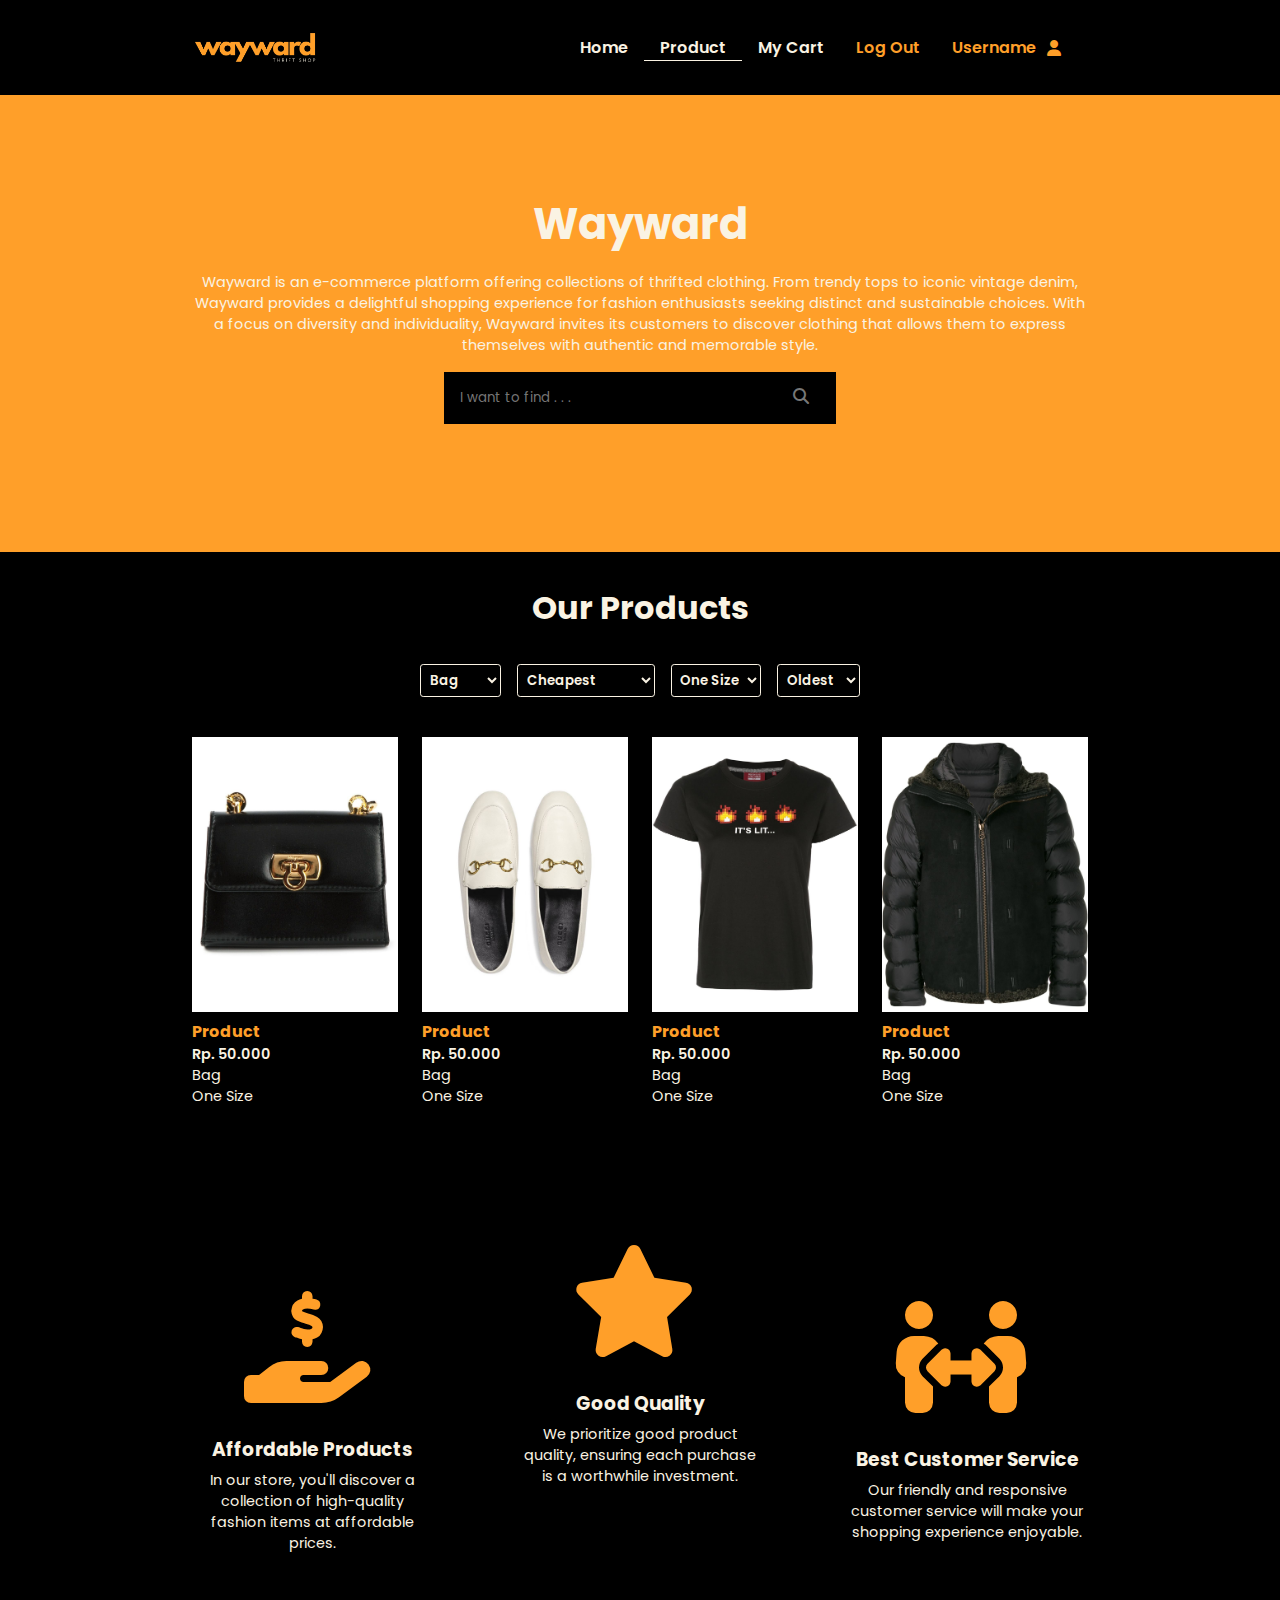
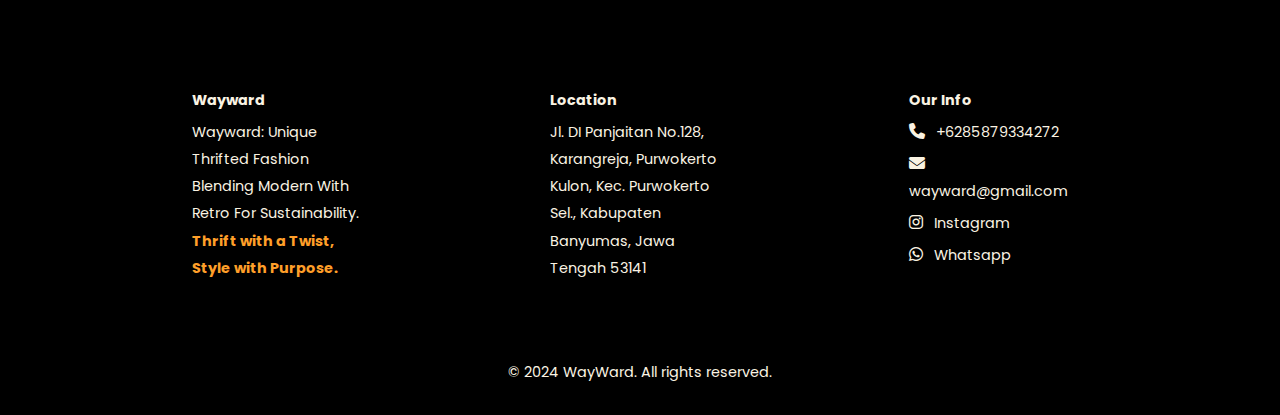
<file: product.html>
<!DOCTYPE html>
<html lang="en">
  <head>
    <meta charset="UTF-8" />
    <meta name="viewport" content="width=device-width, initial-scale=1.0" />
    <title>WayWard</title>
    <link rel="stylesheet" href="https://fonts.googleapis.com/css2?family=Poppins:wght@300;400;500;600;700&display=swap" />
    <link rel="stylesheet" href="https://cdnjs.cloudflare.com/ajax/libs/font-awesome/6.4.2/css/all.min.css" />
    <link rel="stylesheet" href="css/style.css" />
    <link rel="stylesheet" href="css/product-items.css" />
    <link rel="stylesheet" href="css/product.css" />
    <link rel="stylesheet" href="css/bundle.css" />
  </head>
  <body>
    <section>
      <header>
        <input type="checkbox" name="" id="toggler" />
        <label for="toggler" class="fas fa-bars"></label>
        <a href="" class="logo"><img src="img/Logo.png" alt="" /></a>
        <nav class="navbar">
          <a href="homepage.html">Home</a>
          <a href="category.html" class="page-in">Product</a>
          <a href="cart.html">My Cart</a>
          <a href="index.html" class="a-orange">Log Out</a>
          <div class="user-profile">
            <p>Username</p>
            <i class="fa-solid fa-user"></i>
          </div>
        </nav>
      </header>
    </section>

    <section class="jumbotron">
      <div class="jumbotron-content">
        <div class="jumbotron-text">
          <h1>Wayward</h1>
          <p>
            Wayward is an e-commerce platform offering collections of thrifted clothing. From trendy tops to iconic vintage denim, Wayward provides a delightful shopping experience for fashion enthusiasts seeking distinct and sustainable
            choices. With a focus on diversity and individuality, Wayward invites its customers to discover clothing that allows them to express themselves with authentic and memorable style.
          </p>
        </div>
        <div class="jumbotron-search">
          <input type="text" placeholder="I want to find . . ." />
          <button><i class="fa-solid fa-magnifying-glass"></i></button>
        </div>
      </div>
    </section>

    <section class="product">
      <h2>Our Products</h2>
      <div class="product-category">
        <select name="category" id="" class="select-name">
          <option value="">Bag</option>
          <option value="">Shirt</option>
          <option value="">Jacket</option>
        </select>
        <select name="price" id="" class="select-price">
          <option value="">Cheapest</option>
          <option value="">Most Expensive</option>
        </select>
        <select name="size" id="" class="select-size">
          <option value="">One Size</option>
          <option value="">S</option>
          <option value="">M</option>
        </select>
        <select name="out" id="" class="select-out">
          <option value="">Oldest</option>
          <option value="">Newest</option>
        </select>
      </div>
      <div class="product-container">
        <div class="product-content">
          <div class="product-img">
            <img src="img/product/10851775_0.jpg" alt="" />
            <h4>Product</h4>
            <p class="price">Rp. 50.000</p>
            <p>Bag</p>
            <p>One Size</p>
          </div>
        </div>
        <div class="product-content">
          <div class="product-img">
            <img src="img/product/12789775_4.jpg" alt="" />
            <h4>Product</h4>
            <p class="price">Rp. 50.000</p>
            <p>Bag</p>
            <p>One Size</p>
          </div>
        </div>
        <div class="product-content">
          <div class="product-img">
            <img src="img/product/13594475_0.jpg" alt="" />
            <h4>Product</h4>
            <p class="price">Rp. 50.000</p>
            <p>Bag</p>
            <p>One Size</p>
          </div>
        </div>
        <div class="product-content">
          <div class="product-img">
            <img src="img/product/14370899_0.jpg" alt="" />
            <h4>Product</h4>
            <p class="price">Rp. 50.000</p>
            <p>Bag</p>
            <p>One Size</p>
          </div>
        </div>
      </div>
    </section>

    <section class="about">
      <div class="about-container">
        <div class="about-content top">
          <i class="fa-solid fa-hand-holding-dollar"></i>
          <h3>Affordable Products</h3>
          <p>In our store, you'll discover a collection of high-quality fashion items at affordable prices.</p>
        </div>
        <div class="about-content bottom">
          <i class="fa-solid fa-star"></i>
          <h3>Good Quality</h3>
          <p>We prioritize good product quality, ensuring each purchase is a worthwhile investment.</p>
        </div>
        <div class="about-content top">
          <i class="fa-solid fa-people-arrows"></i>
          <h3>Best Customer Service</h3>
          <p>Our friendly and responsive customer service will make your shopping experience enjoyable.</p>
        </div>
      </div>
    </section>

    <section class="footer">
      <div class="footer-container">
        <div class="footer-content">
          <p class="header-footer">Wayward</p>
          <p class="text-footer">Wayward: Unique thrifted fashion blending modern with retro for sustainability. <span>Thrift with a Twist, Style with Purpose.</span></p>
        </div>
        <div class="footer-content">
          <p class="header-footer">location</p>
          <a href="https://goo.gl/maps/jCyYfdPkaFruz9Hf8">Jl. DI Panjaitan No.128, Karangreja, Purwokerto Kulon, Kec. Purwokerto Sel., Kabupaten Banyumas, Jawa Tengah 53141</a>
        </div>
        <div class="footer-content">
          <p class="header-footer">our info</p>
          <a href="#"><i class="fa-solid fa-phone"></i>+6285879334272</a>
          <a href="#" style="text-transform: none"><i class="fa-solid fa-envelope"></i>wayward@gmail.com</a>
          <a href="https://instagram.com/aiachaell?igshid=YTQwZjQ0NmI0OA=="><i class="fa-brands fa-instagram"></i>instagram</a>
          <a href="https://goo.gl/maps/jCyYfdPkaFruz9Hf8"><i class="fa-brands fa-whatsapp"></i>whatsapp</a>
        </div>
      </div>
      <div class="credit">&copy; 2024 WayWard. All rights reserved.</div>
    </section>
  </body>
</html>
</file>
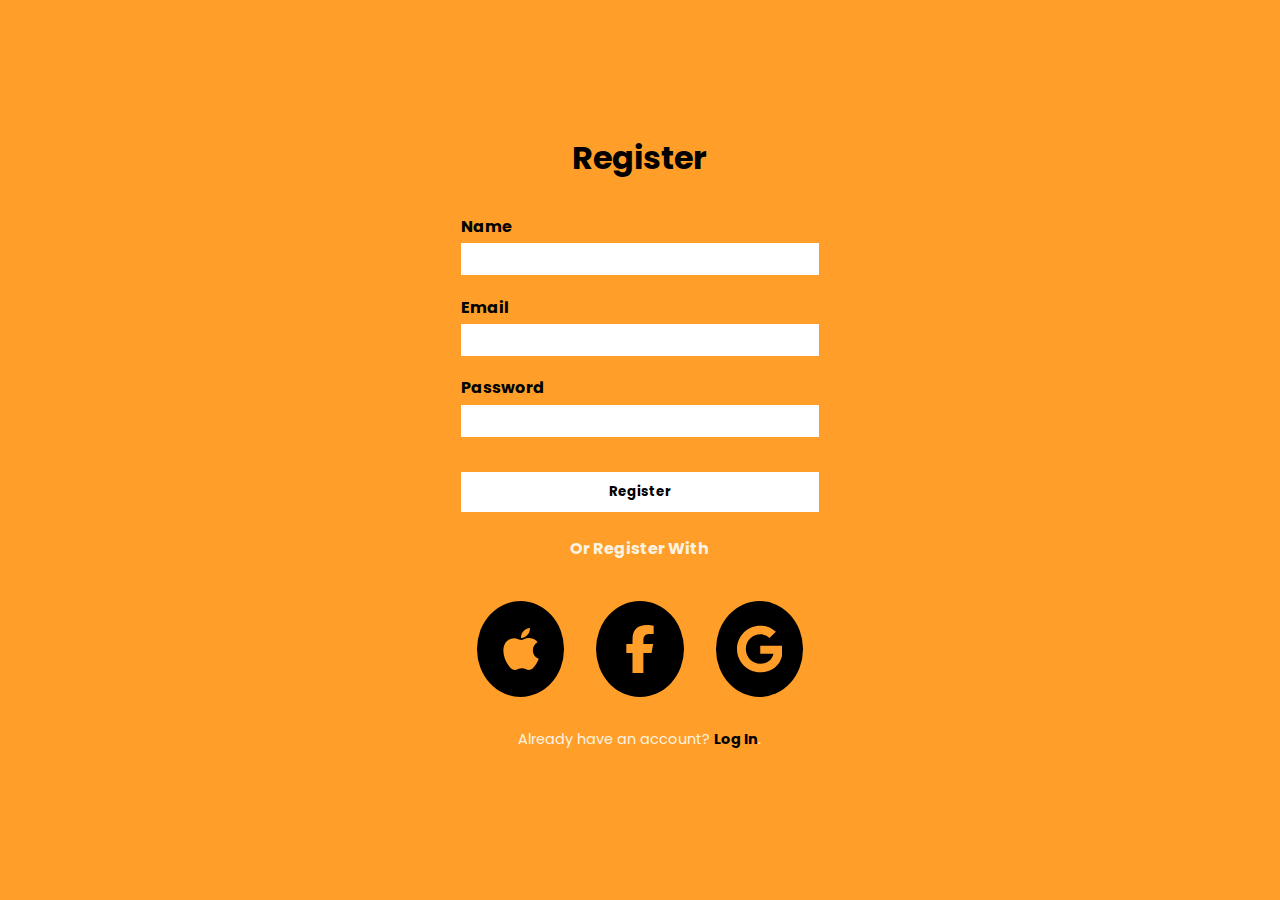
<file: register.html>
<!DOCTYPE html>
<html lang="en">
  <head>
    <meta charset="UTF-8" />
    <meta name="viewport" content="width=device-width, initial-scale=1.0" />
    <title>WayWard</title>
    <link rel="stylesheet" href="https://fonts.googleapis.com/css2?family=Poppins:wght@300;400;500;600;700&display=swap" />
    <link rel="stylesheet" href="https://cdnjs.cloudflare.com/ajax/libs/font-awesome/6.4.2/css/all.min.css" />
    <link rel="stylesheet" href="css/style.css" />
    <link rel="stylesheet" href="css/bundle.css" />
    <link rel="stylesheet" href="css/reg-log.css" />
  </head>
  <body>
    <section class="register">
      <div class="register-container">
        <h2>Register</h2>
        <form action="">
          <label for="Name">Name</label>
          <input type="text" name="Name" />
          <label for="Email">Email</label>
          <input type="email" name="Email" />
          <label for="Password">Password</label>
          <input type="password" name="Password" />
          <button class="submit">Register</button>
        </form>

        <div class="register-other">
          <h4>Or Register With</h4>
          <div class="other-container">
            <a href="homepage.html" class="other-content">
              <svg xmlns="http://www.w3.org/2000/svg" viewBox="0 0 384 512">
                <!--!Font Awesome Free 6.5.2 by @fontawesome - https://fontawesome.com License - https://fontawesome.com/license/free Copyright 2024 Fonticons, Inc.-->
                <path
                  d="M318.7 268.7c-.2-36.7 16.4-64.4 50-84.8-18.8-26.9-47.2-41.7-84.7-44.6-35.5-2.8-74.3 20.7-88.5 20.7-15 0-49.4-19.7-76.4-19.7C63.3 141.2 4 184.8 4 273.5q0 39.3 14.4 81.2c12.8 36.7 59 126.7 107.2 125.2 25.2-.6 43-17.9 75.8-17.9 31.8 0 48.3 17.9 76.4 17.9 48.6-.7 90.4-82.5 102.6-119.3-65.2-30.7-61.7-90-61.7-91.9zm-56.6-164.2c27.3-32.4 24.8-61.9 24-72.5-24.1 1.4-52 16.4-67.9 34.9-17.5 19.8-27.8 44.3-25.6 71.9 26.1 2 49.9-11.4 69.5-34.3z"
                />
              </svg>
            </a>
            <a href="homepage.html" class="other-content">
              <svg xmlns="http://www.w3.org/2000/svg" viewBox="0 0 320 512">
                <!--!Font Awesome Free 6.5.2 by @fontawesome - https://fontawesome.com License - https://fontawesome.com/license/free Copyright 2024 Fonticons, Inc.-->
                <path d="M80 299.3V512H196V299.3h86.5l18-97.8H196V166.9c0-51.7 20.3-71.5 72.7-71.5c16.3 0 29.4 .4 37 1.2V7.9C291.4 4 256.4 0 236.2 0C129.3 0 80 50.5 80 159.4v42.1H14v97.8H80z" />
              </svg>
            </a>
            <a href="homepage.html" class="other-content">
              <svg xmlns="http://www.w3.org/2000/svg" viewBox="0 0 488 512">
                <!--!Font Awesome Free 6.5.2 by @fontawesome - https://fontawesome.com License - https://fontawesome.com/license/free Copyright 2024 Fonticons, Inc.-->
                <path
                  d="M488 261.8C488 403.3 391.1 504 248 504 110.8 504 0 393.2 0 256S110.8 8 248 8c66.8 0 123 24.5 166.3 64.9l-67.5 64.9C258.5 52.6 94.3 116.6 94.3 256c0 86.5 69.1 156.6 153.7 156.6 98.2 0 135-70.4 140.8-106.9H248v-85.3h236.1c2.3 12.7 3.9 24.9 3.9 41.4z"
                />
              </svg>
            </a>
          </div>
          <p>Already have an account? <a href="login.html">Log In</a>.</p>
        </div>
      </div>
    </section>
  </body>
</html>
</file>
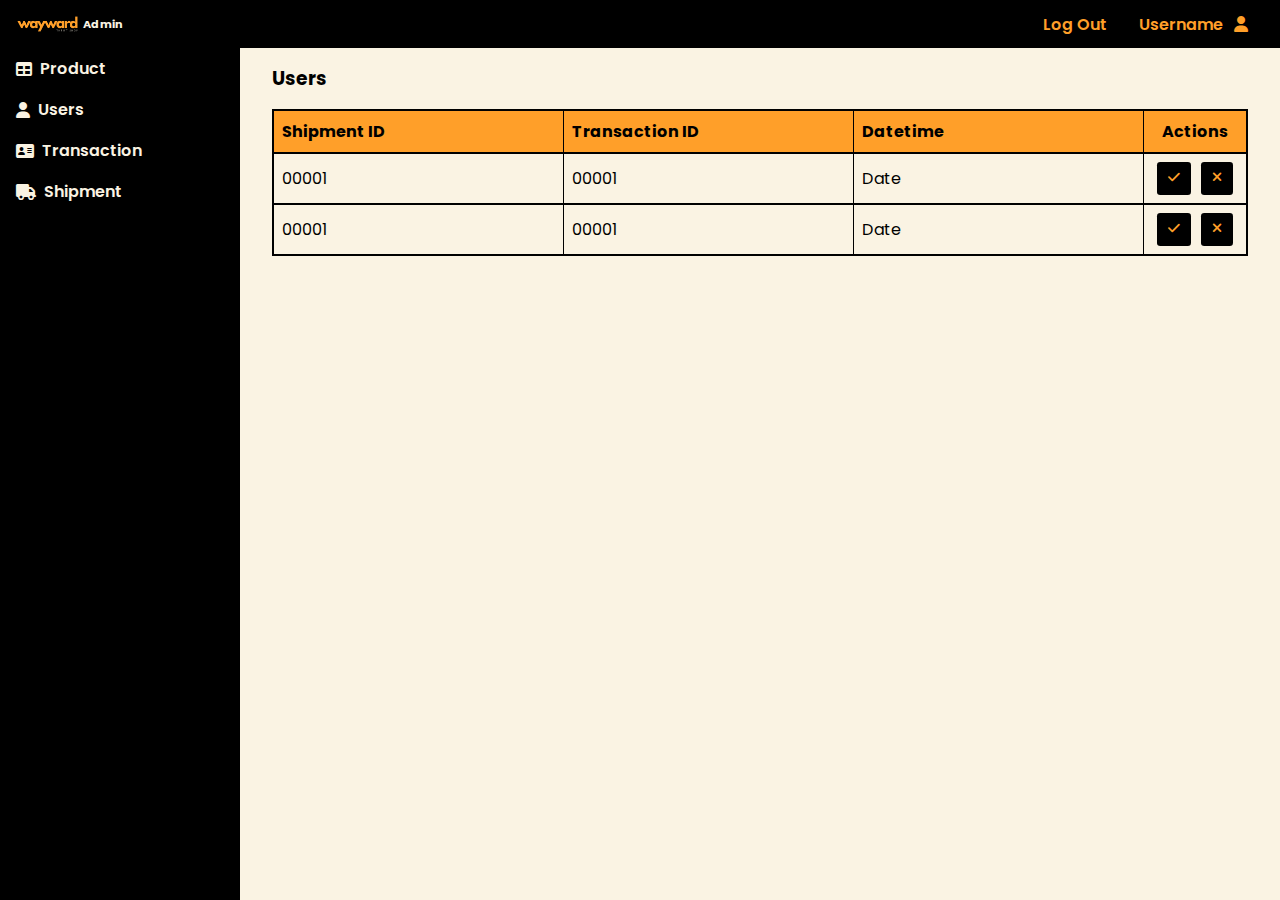
<file: shipment-admin.html>
<!DOCTYPE html>
<html lang="en">
  <head>
    <meta charset="UTF-8" />
    <meta name="viewport" content="width=device-width, initial-scale=1.0" />
    <title>Wayward</title>
    <link rel="stylesheet" href="https://fonts.googleapis.com/css2?family=Poppins:wght@300;400;500;600;700&display=swap" />
    <link rel="stylesheet" href="https://cdnjs.cloudflare.com/ajax/libs/font-awesome/6.4.2/css/all.min.css" />
    <link rel="stylesheet" href="css/bundle.css" />
    <link rel="stylesheet" href="css/admin.css" />
    <link rel="stylesheet" href="css/table-4.css" />
  </head>
  <body>
    <section>
      <header>
        <a href="" class="logo"><img src="img/Logo.png" alt="" /> Admin</a>
        <nav class="navbar">
          <a href="index.html">Log Out</a>
          <div class="user-profile">
            <p>Username</p>
            <i class="fa-solid fa-user"></i>
          </div>
        </nav>
      </header>
    </section>
    <section class="sidebar">
      <div class="sidebar-content">
        <ul>
          <li>
            <a href="admin.html"><i class="fa-solid fa-table"></i>Product</a>
          </li>
          <li>
            <a href="user-admin.html"><i class="fa-solid fa-user"></i>Users</a>
          </li>
          <li>
            <a href="transaction-admin.html"><i class="fa-solid fa-address-card"></i>Transaction</a>
          </li>
          <li>
            <a href="shipment-admin.html"><i class="fa-solid fa-truck"></i>Shipment</a>
          </li>
        </ul>
      </div>
    </section>

    <section class="admin">
      <div class="admin-container">
        <div class="admin-content">
          <h3>Users</h3>
        </div>
        <table class="table-4">
          <tr>
            <th>Shipment ID</th>
            <th>Transaction ID</th>
            <th>Datetime</th>
            <th>Actions</th>
          </tr>
          <tr>
            <td>00001</td>
            <td>00001</td>
            <td>Date</td>
            <td class="actions">
              <button class="confirm-admin"><i class="fa-solid fa-check"></i></button>
              <button class="cancel-admin"><i class="fa-solid fa-xmark"></i></button>
            </td>
          </tr>
          <tr>
            <td>00001</td>
            <td>00001</td>
            <td>Date</td>
            <td class="actions">
              <button class="confirm-admin"><i class="fa-solid fa-check"></i></button>
              <button class="cancel-admin"><i class="fa-solid fa-xmark"></i></button>
            </td>
          </tr>
        </table>
      </div>
    </section>
  </body>
</html>
</file>
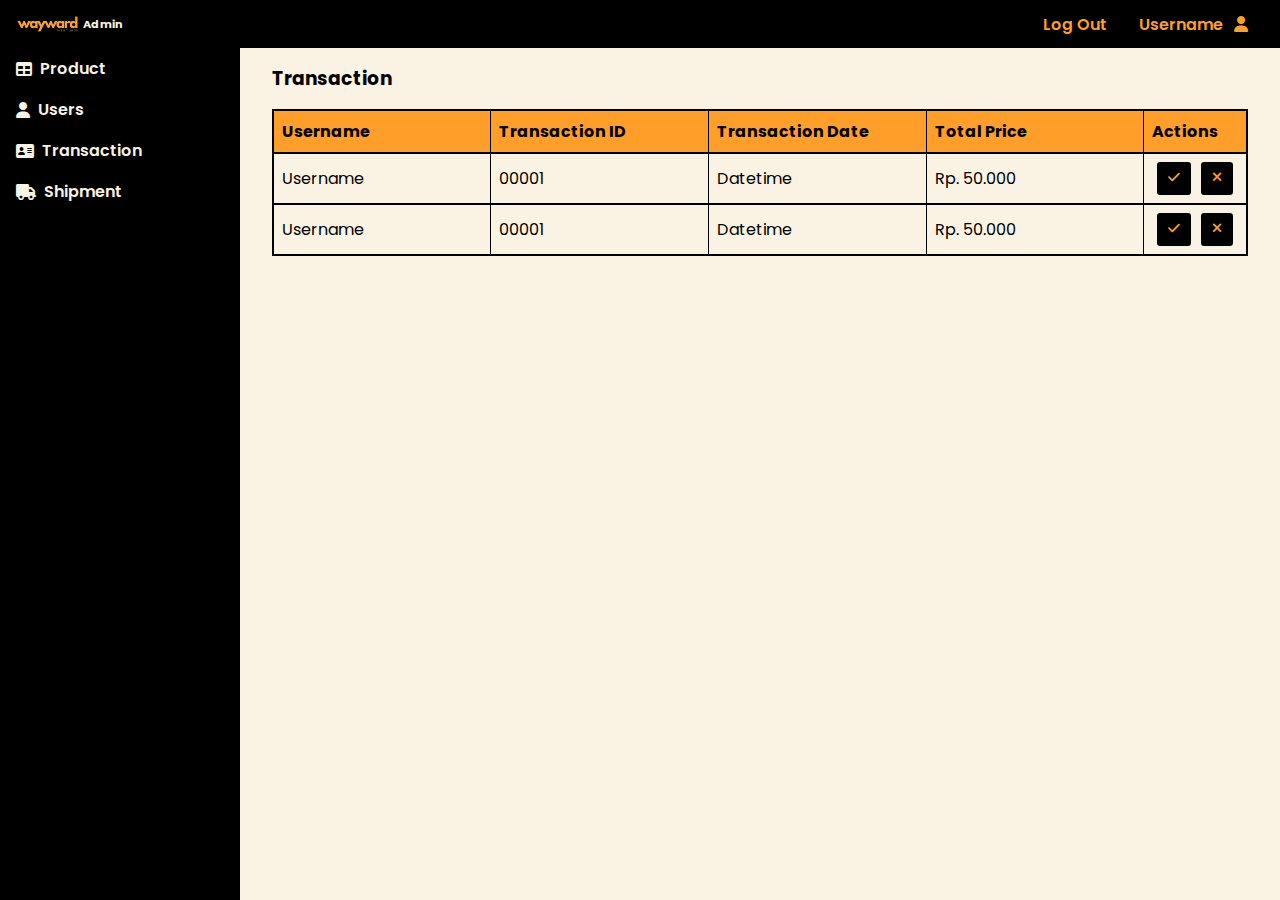
<file: transaction-admin.html>
<!DOCTYPE html>
<html lang="en">
  <head>
    <meta charset="UTF-8" />
    <meta name="viewport" content="width=device-width, initial-scale=1.0" />
    <title>Wayward</title>
    <link rel="stylesheet" href="https://fonts.googleapis.com/css2?family=Poppins:wght@300;400;500;600;700&display=swap" />
    <link rel="stylesheet" href="https://cdnjs.cloudflare.com/ajax/libs/font-awesome/6.4.2/css/all.min.css" />
    <link rel="stylesheet" href="css/bundle.css" />
    <link rel="stylesheet" href="css/admin.css" />
    <link rel="stylesheet" href="css/table-5.css" />
  </head>
  <body>
    <section>
      <header>
        <a href="" class="logo"><img src="img/Logo.png" alt="" /> Admin</a>
        <nav class="navbar">
          <a href="index.html">Log Out</a>
          <div class="user-profile">
            <p>Username</p>
            <i class="fa-solid fa-user"></i>
          </div>
        </nav>
      </header>
    </section>
    <section class="sidebar">
      <div class="sidebar-content">
        <ul>
          <li>
            <a href="admin.html"><i class="fa-solid fa-table"></i>Product</a>
          </li>
          <li>
            <a href="user-admin.html"><i class="fa-solid fa-user"></i>Users</a>
          </li>
          <li>
            <a href="transaction-admin.html"><i class="fa-solid fa-address-card"></i>Transaction</a>
          </li>
          <li>
            <a href="shipment-admin.html"><i class="fa-solid fa-truck"></i>Shipment</a>
          </li>
        </ul>
      </div>
    </section>

    <section class="admin">
      <div class="admin-container">
        <div class="admin-content">
          <h3>Transaction</h3>
        </div>
        <table class="table-5">
          <tr>
            <th>Username</th>
            <th>Transaction ID</th>
            <th>Transaction Date</th>
            <th>Total Price</th>
            <th>Actions</th>
          </tr>
          <tr>
            <td>Username</td>
            <td>00001</td>
            <td>Datetime</td>
            <td>Rp. 50.000</td>
            <td class="actions">
              <button class="confirm-admin"><i class="fa-solid fa-check"></i></button>
              <button class="cancel-admin"><i class="fa-solid fa-xmark"></i></button>
            </td>
          </tr>
          <tr>
            <td>Username</td>
            <td>00001</td>
            <td>Datetime</td>
            <td>Rp. 50.000</td>
            <td class="actions">
              <button class="confirm-admin"><i class="fa-solid fa-check"></i></button>
              <button class="cancel-admin"><i class="fa-solid fa-xmark"></i></button>
            </td>
          </tr>
        </table>
      </div>
    </section>
  </body>
</html>
</file>
<file: css/bundle.css>
::-webkit-scrollbar {
  width: 0;
  height: 0;
}

* {
  margin: 0;
  padding: 0;
  box-sizing: border-box;
  font-family: "Poppins", sans-serif;
  outline: none;
  border: none;
  text-decoration: none;
  transition: 0.2s linear;
}

html {
  scroll-behavior: smooth;
  scroll-padding-top: 6rem;
  overflow-x: hidden;
  background-color: #000;
}

section {
  padding: 2rem 15%;
}

h1,
h2,
h3,
h4,
h5,
h6 {
  text-align: center;
  color: #faf3e3;
}

h1 {
  font-size: 2.7rem;
}

h2 {
  font-size: 2rem;
}

p {
  color: #faf3e3;
  font-size: 0.9rem;
}

label {
  color: #000;
}

li {
  color: #faf3e3;
}
</file>
<file: css/admin.css>
html {
  background-color: #faf3e3;
}

header {
  position: fixed;
  top: 0;
  left: 0;
  right: 0;
  height: 3rem;
  padding: 0 1rem;
  background-color: #000;
  display: flex;
  justify-content: space-between;
  align-items: center;
  z-index: 1000;
}

.logo {
  display: flex;
  align-items: center;
}

.logo img {
  max-width: 4rem;
  margin-right: 0.2rem;
}

a.logo {
  font-weight: bold;
  color: #faf3e3;
  font-size: 0.7rem;
}

.navbar {
  display: flex;
  align-items: center;
}

.navbar a {
  font-size: 1rem;
  font-weight: 600;
  padding: 0 1rem;
  color: #ff9f29;
}

.user-profile {
  display: flex;
  align-items: center;
  padding: 0 1rem;
  font-weight: 600;
  color: #ff9f29;
}

.user-profile p {
  font-size: 1rem;
  color: #ff9f29;
}

.user-profile i {
  font-size: 1rem;
  margin-left: 0.7rem;
}

.sidebar {
  position: fixed;
  top: 0;
  left: 0;
  padding-top: 3rem;
  padding-left: 1rem;
  background-color: #000;
  width: 15rem;
  height: 100%;
}

.sidebar ul {
  list-style: none;
  padding: 0;
}

.sidebar ul li a {
  padding: 0.5rem 0;
  display: flex;
  align-items: center;
  font-size: 1rem;
  font-weight: 600;
  background-color: #000;
  color: #faf3e3;
}

.sidebar ul li a i {
  margin-right: 0.5rem;
}

.admin {
  margin-left: 15rem;
  padding: 0 2rem;
}

.admin-content {
  margin-bottom: 1rem;
  display: flex;
  justify-content: space-between;
  align-items: center;
}

.add-admin {
  margin-left: 0.7rem;
  background-color: #ff9f29;
  padding: 0.3rem 1rem;
  border-radius: 0.2rem;
  font-size: 0.9rem;
  color: #000;
}

.add-admin i {
  margin-right: 0.5rem;
}

.admin-content h3 {
  color: #000;
  text-align: start;
}

table {
  width: 100%;
  border: solid 2px #000;
  border-collapse: collapse;
  margin-bottom: 2rem;
}
th,
td {
  border: 1px solid #000;
  padding: 8px;
  text-align: left;
}
th {
  background-color: #ff9f29;
}

tr {
  border: solid 2px #000;
}

.actions {
  display: flex;
  justify-content: center;
  align-items: center;
  border: none;
}

.actions button {
  background-color: #000;
  padding: 0.4rem 0.7rem;
  border-radius: 0.2rem;
  margin: 0 0.3rem;
}

.actions button i {
  color: #ff9f29;
}

.confirmed-admin,
.not-confirmed-admin {
  background-color: #000;
  padding: 0.4rem 0.7rem;
  border-radius: 0.2rem;
  margin: 0 0.3rem;
}

.confirmed-admin i,
.not-confirmed-admin i {
  color: #ff9f29;
}

@media (max-width: 900px) {
  .sidebar {
    max-width: 3.6rem;
    padding-right: 0;
    display: flex;
    flex-direction: column;
  }
  .sidebar ul li a {
    font-size: 0;
  }
  .sidebar ul li i {
    font-size: 1.6rem;
  }
  .admin {
    margin-left: 3.6rem;
  }
}
</file>
<file: css/table-6.css>
.table-6 td {
  vertical-align: top;
}

.admin-product-image {
  width: 100%;
}

.table-6 tr th:first-child {
  width: 15%;
  max-width: 15%;
}

.table-6 th:nth-child(2) {
  width: 21.25%;
  max-width: 21.25%;
}

.table-6 th:nth-child(3) {
  width: 21.25%;
  max-width: 21.25%;
}

.table-6 th:nth-child(4) {
  width: 21.25%;
  max-width: 21.25%;
}

.table-6 th:nth-child(5) {
  width: 21.25%;
  max-width: 21.25%;
}

.table-6 th:last-child {
  width: 10%;
}

.table-6 td:last-child {
  display: flex;
  flex: content middle;
}
</file>
<file: css/style.css>
header {
  position: fixed;
  top: 0;
  left: 0;
  right: 0;
  padding: 2rem 15%;
  background-color: #000;
  display: flex;
  align-items: center;
  justify-content: space-between;
  z-index: 1000;
}

.logo {
  display: flex;
  align-items: center;
}

.logo img {
  width: 8rem;
  height: auto;
  margin-right: 1rem;
}

.navbar {
  display: flex;
  align-items: center;
}

.navbar a {
  font-size: 1rem;
  font-weight: 600;
  padding: 0 1rem;
  color: #faf3e3;
}

.navbar a:hover {
  color: #ff9f29;
}

.user-profile {
  display: flex;
  align-items: center;
  padding: 0 1rem;
  font-weight: 600;
  color: #ff9f29;
}

.user-profile p {
  font-size: 1rem;
  color: #ff9f29;
}

.user-profile i {
  font-size: 1rem;
  margin-left: 0.7rem;
}

a.a-orange {
  color: #ff9f29;
}

.page-in {
  border-bottom: solid 1px #faf3e3;
}

header #toggler {
  display: none;
}

header .fa-bars {
  font-size: 1.7rem;
  color: #faf3e3;
  border-radius: 0.5rem;
  padding: 0.3rem 1rem;
  cursor: pointer;
  display: none;
  border: solid 1.6px;
}

.jumbotron {
  padding-top: 8rem;
  padding-bottom: 8rem;
  background-image: url(../img/Orange-Background.png);
}

.jumbotron-content {
  display: flex;
  flex-direction: column;
  justify-content: center;
  align-items: center;
  text-align: center;
}

.jumbotron-text p {
  margin-top: 1rem;
}

.jumbotron-search {
  margin-top: 1rem;
  display: flex;
  justify-content: center;
  align-items: center;
  background-color: #000;
  padding: 1rem;
  max-width: fit-content;
}

.jumbotron-search input,
.jumbotron-search button {
  background-color: #000;
  color: #777;
}

.jumbotron-search input {
  width: 20rem;
}

.jumbotron-search button i {
  margin-left: 0.8rem;
}

.about {
  margin-bottom: 4rem;
}

.about-container {
  display: flex;
  justify-content: space-between;
}

.about-content {
  display: flex;
  flex-direction: column;
  justify-content: center;
  align-items: center;
  text-align: center;
  max-width: 27%;
}

.about-content.top {
  margin-top: 7rem;
}

.about-content i {
  font-size: 7rem;
  color: #ff9f29;
  margin-bottom: 2rem;
}

.about-content h3 {
  margin-bottom: 0.4rem;
}

.footer {
  background-color: #000;
}

.footer-container {
  display: flex;
  justify-content: space-between;
  width: 100%;
}

.footer-content {
  display: flex;
  flex-direction: column;
  max-width: 20%;
}

.header-footer {
  font-size: 2rem;
  color: #faf3e3;
  font-weight: bold;
  text-transform: capitalize;
}

.footer-content a,
.footer-content p {
  margin-top: 0.3rem;
  font-size: 0.9rem;
  color: #faf3e3;
  text-decoration: none;
  line-height: 1.7rem;
  text-transform: capitalize;
}

.text-footer {
  text-transform: none;
}

.text-footer span {
  font-weight: bold;
  text-transform: none;
  color: #ff9f29;
}

.footer-content a:hover {
  transform: scale(1.1);
  color: #ff9f29;
}

i {
  font-size: 1rem;
  padding-right: 0.7rem;
}

.credit {
  text-align: center;
  padding-top: 5rem;
  font-size: 0.9rem;
  color: #faf3e3;
}

@media (max-width: 991px) {
  html {
    font-size: 90%;
  }
  header {
    padding: 2rem;
  }
  section {
    padding: 2rem;
  }
}
@media (max-width: 768px) {
  header .fa-bars {
    display: block;
  }

  .navbar {
    display: flex;
    flex-direction: column;
  }

  header .navbar {
    position: absolute;
    top: 100%;
    left: 0;
    right: 0;
    background: #000;
    border-top: 0.1rem solid rgba(0, 0, 0, 0.1);
    clip-path: polygon(0 0, 100% 0, 100% 0, 0 0);
  }

  header #toggler:checked ~ .navbar {
    clip-path: polygon(0 0, 100% 0, 100% 100%, 0 100%);
  }

  header .navbar a,
  .user-profile {
    width: 95%;
    margin: 1rem;
    padding: 1rem;
    background: #ff9f29;
    border: 0.1rem solid rgba(0, 0, 0, 0.1);
    display: block;
    color: #1a4d2e;
  }

  .user-profile {
    display: flex;
  }

  .user-profile p {
    color: #1a4d2e;
    font-weight: 600;
  }

  .navbar a:hover,
  .navbar p:hover,
  .navbar i:hover {
    color: #faf3e3;
  }
}

@media (max-width: 450px) {
  html {
    font-size: 80%;
  }
  .heading {
    font-size: 3rem;
  }
}
</file>
<file: css/cart.css>
.cart {
  margin-top: 2rem;
}

.cart h1 {
  text-align: start;
}

.cart h4 {
  text-align: start;
}

.collections {
  font-weight: 600;
  font-size: 1rem;
}

.cart-total {
  width: 100%;
  display: flex;
  justify-content: space-between;
}

.cart-products-container {
  max-width: 75%;
}

.cart-total-container {
  width: 20%;
}

.cart-content {
  padding: 1rem;
  border: solid 0.6px #faf3e3;
  border-radius: 0.2rem;
  display: flex;
  justify-content: space-between;
  margin: 1rem 0;
}

.cart-product {
  display: flex;
  align-items: center;
}

input[type="checkbox"] {
  -webkit-appearance: none;
  -moz-appearance: none;
  appearance: none;
  width: 1.3rem;
  height: 1.3rem;
  border: 2px solid #faf3e3;
  border-radius: 0.2rem;
  margin: 0;
  cursor: pointer;
}

input[type="checkbox"]:checked {
  background-color: #000;
}

input[type="checkbox"]:checked::before {
  content: "\2713";
  display: block;
  text-align: center;
  line-height: 20px;
  color: #fff;
}

.cart-product img {
  max-width: 15%;
  border-radius: 0.2rem;
  margin: 0 1rem;
}

.cart-product-desc .price {
  font-weight: 600;
}

.cart-delete {
  background-color: #ff9f29;
  margin-left: 1rem;
  text-align: center;
  padding: 0 1.3rem 0 2rem;
  border-radius: 0.2rem;
  color: #faf3e3;
}

.cart-delete-container {
  display: flex;
}

.cart-delete i {
  font-size: 1.7rem;
}

.cart-total-container h3 {
  margin-bottom: 0.5rem;
}

.order-price-container {
  display: flex;
  flex-direction: column;
}

.order-price {
  display: flex;
  justify-content: space-between;
  margin-top: 0.3rem;
}

.place-order {
  width: 100%;
  margin-top: 0.7rem;
  padding: 0.5rem 0;
  background-color: #ff9f29;
  color: #000;
  border-radius: 0.2rem;
  font-weight: 600;
  text-align: center;
}

.place-order:hover {
  background-color: #faf3e3;
  color: #000;
}
</file>
<file: css/checkout.css>
header {
  position: fixed;
  top: 0;
  left: 0;
  right: 0;
  padding: 2rem 15%;
  background-color: #000;
  display: flex;
  flex-direction: column;
  align-items: start;
  z-index: 1000;
}

.logo {
  display: flex;
  flex-direction: column;
  align-items: center;
}

.logo img {
  width: 8rem;
  height: auto;
  margin-right: 0.2rem;
}

h3 i {
  margin-right: 0.2rem;
}

.fa-chevron-left {
  color: #ff9f29;
  margin-right: 0.5rem;
}

.checkout-container {
  display: flex;
  justify-content: space-between;
}

.checkout-desc-content {
  max-width: 55%;
}

.checkout-desc-alamat {
  display: flex;
  margin-bottom: 1rem;
  padding-bottom: 1rem;
  border-bottom: solid 1px #faf3e3;
}

.checkout-desc-alamat i {
  color: #faf3e3;
  margin-right: 1rem;
}

h5,
h3,
h6 {
  text-align: start;
}

.checkout-desc-product {
  display: flex;
  padding-bottom: 1rem;
}

.checkout-desc-product img {
  max-width: 30%;
  border-radius: 0.2rem;
  margin-right: 1rem;
}

.product-description h4 {
  text-align: start;
  color: #ff9f29;
}

.price {
  font-weight: 600;
}

.checkout-payment {
  display: flex;
  justify-content: space-between;
}

.fa-cc-apple-pay,
.fa-cc-visa,
.fa-people-robbery {
  margin-right: 0.2rem;
}

.checkout-desc-method {
  margin-top: 1rem;
}

.checkout-shipping {
  display: flex;
  justify-content: space-between;
  align-items: center;
  margin: 0.6rem 0;
}

.checkout-shipping {
  font-weight: 600;
}

.header-shipping {
  color: #ff9f29;
}

input[type="radio"] {
  display: none;
}

.radio-button {
  display: inline-block;
  padding: 10px 20px;
  margin-top: 0.7rem;
  background-color: #ff9f29;
  color: #faf3e3;
  border: none;
  border-radius: 5px;
  cursor: pointer;
  font-size: 0.9rem;
  text-align: center;
}

input[type="radio"]:checked + .radio-button {
  background-color: #faf3e3;
  color: #000;
}

.radio-button:hover {
  background-color: #faf3e3;
  color: #000;
}

.checkout-summary-details {
  margin-bottom: 1rem;
}

.detail-order {
  display: flex;
  justify-content: space-between;
  align-items: center;
  padding: 0.4rem 0;
}

.detail-order .detail-head,
.detail-order label {
  font-weight: 600;
  color: #faf3e3;
  font-size: 0.9rem;
  max-width: 50%;
}

.datetime-input {
  background-color: #ff9f29;
  color: #faf3e3;
  border-radius: 5px;
  padding: 0.3rem 0 0.3rem 1rem;
  font-size: 0.9rem;
  width: 60%;
  box-sizing: border-box;
  text-align: center;
}

.order-price {
  display: flex;
  justify-content: space-between;
}

.order-price p {
  font-size: 0.9rem;
}

.place-order {
  width: 100%;
  margin-top: 1rem;
  padding: 0.5rem 0;
  background-color: #ff9f29;
  border-radius: 0.2rem;
  font-weight: 600;
}

.place-order:hover {
  background-color: #faf3e3;
  color: #000;
}

@media (max-width: 991px) {
  html {
    font-size: 90%;
  }
  header {
    padding: 2rem;
  }
  section {
    padding: 2rem;
  }
}
@media (max-width: 768px) {
  .checkout-payment {
    display: flex;
    flex-direction: column;
  }
}
@media (max-width: 450px) {
  html {
    font-size: 80%;
  }
  .heading {
    font-size: 3rem;
  }
}
</file>
<file: css/CRUD.css>
html {
  background-color: #ff9f29;
}

.register {
  display: flex;
  justify-content: center;
  align-items: center;
  height: 100vh;
}

.register-container {
  width: 40%;
}

.register-container h2 {
  margin-bottom: 2rem;
  color: #000;
}

.register-container form {
  display: flex;
  flex-direction: column;
}

.register-container form label {
  font-weight: bold;
  margin-bottom: 0.3rem;
}

.register-container form input,
.register-container form input[type="file"] {
  margin-bottom: 1.2rem;
  height: 32px;
  border: solid 5px white;
  background-color: white;
}

input[type="file"]::-webkit-file-upload-button {
  padding: 0.1rem 0.3rem;
  background-color: #000;
  color: #fff;
  border: none;
  border-radius: 5px;
  cursor: pointer;
  font-weight: 600;
}

.register-container form button {
  margin-top: 1rem;
  height: 2.5rem;
  background-color: #000;
  font-weight: bold;
  color: #ff9f29;
}

.register-container form button:hover {
  color: #faf3e3;
}

.register-other h4 {
  margin: 1.5rem 0;
}

.other-container {
  display: flex;
  justify-content: center;
}

.other-content {
  width: 6rem;
  height: 6rem;
  background-color: #000;
  border-radius: 50%;
  display: flex;
  justify-content: center;
  align-items: center;
  margin: 1rem;
}

.other-content svg {
  max-height: 3rem;
  fill: #ff9f29;
}

.register-other p {
  text-align: center;
  margin: 1rem 0;
}

.register-other p a {
  color: #000;
  font-weight: bold;
}
</file>
<file: css/product-items.css>
.product-container {
  display: flex;
  flex-wrap: wrap;
  justify-content: space-between;
  width: 100%;
  margin-top: 2rem;
}

.product-content {
  max-width: 23%;
  padding: 0.5rem 0;
}

.product-content:hover {
  transform: scale(1.05);
}

.product-content h4 {
  text-align: start;
  color: #ff9f29;
}

.product-img {
  width: 100%;
}

.product-img img {
  width: 100%;
}

.price {
  font-weight: 600;
}
</file>
<file: css/reg-log.css>
html {
  background-color: #ff9f29;
}

.register {
  display: flex;
  justify-content: center;
  align-items: center;
  height: 100vh;
}

.register-container {
  width: 40%;
}

.register-container h2 {
  margin-bottom: 2rem;
  color: #000;
}

.register-container form {
  display: flex;
  flex-direction: column;
}

.register-container form label {
  font-weight: bold;
  margin-bottom: 0.3rem;
}

.register-container form input {
  margin-bottom: 1.2rem;
  height: 32px;
  border: solid 5px white;
}

.register-container form button {
  margin-top: 1rem;
  height: 2.5rem;
  background-color: white;
  font-weight: bold;
}

.register-container form button:hover {
  background-color: #000;
  color: #ff9f29;
}

.register-other h4 {
  margin: 1.5rem 0;
}

.other-container {
  display: flex;
  justify-content: center;
}

.other-content {
  width: 6rem;
  height: 6rem;
  background-color: #000;
  border-radius: 50%;
  display: flex;
  justify-content: center;
  align-items: center;
  margin: 1rem;
}

.other-content svg {
  max-height: 3rem;
  fill: #ff9f29;
}

.register-other p {
  text-align: center;
  margin: 1rem 0;
}

.register-other p a {
  color: #000;
  font-weight: bold;
}
</file>
<file: css/product-single.css>
.product-single {
  margin-top: 1rem;
}

.product-single-container {
  display: flex;
}

.product-single-img {
  max-width: 45%;
}

.product-single-img img {
  width: 100%;
  border-radius: 0.2rem;
}

.product-single-desc {
  width: 55%;
  padding-left: 2rem;
}

.product-single-desc h2 {
  text-align: start;
}

.product-single-price {
  font-weight: 600;
  font-size: 1.6rem;
}

.ongkir {
  color: #ff9f29;
  font-size: 0.8rem;
  margin: 0.4rem 0;
}

.product-single-desc-category {
  display: flex;
  align-items: center;
}

.category-product-main {
  font-size: 1rem;
}

.category-product-body {
  font-size: 1.1rem;
  font-weight: 600;
  margin-left: 0.4rem;
}

.product-single-add {
  display: flex;
  flex-direction: column;
}

.product-single-add button,
.product-single-add a {
  margin-top: 1rem;
  padding: 1rem;
  width: 100%;
  font-weight: 600;
  border-radius: 0.2rem;
  font-size: 1rem;
  text-align: center;
}

.add-checkout {
  background-color: #ff9f29;
  color: #faf3e3;
}

.add-checkout:hover,
.add-cart:hover {
  background-color: #faf3e3;
  color: #000;
  border: none;
}

.add-cart {
  background-color: #000;
  color: #ff9f29;
  border: solid 1px #ff9f29;
}
</file>
<file: css/product.css>
.product-category {
  width: 100%;
  display: flex;
  justify-content: center;
  margin: 2rem 0;
}

.product-container {
  margin: 0;
}

select {
  margin: 0 0.5rem;
  background-color: #000;
  color: #faf3e3;
  font-weight: 600;
  border: solid 1px #faf3e3;
  padding: 0.3rem;
  border-radius: 0.2rem;
}
</file>
<file: css/table-4.css>
.table-4 tr th:first-child {
  width: 30%;
  max-width: 30%;
}

.table-4 th:nth-child(2) {
  width: 30%;
  max-width: 30%;
}

.table-4 th:nth-child(3) {
  width: 30%;
  max-width: 30%;
}

.table-4 th:last-child {
  width: 10%;
  text-align: center;
}
</file>
<file: css/table-5.css>
.table-5 tr th:first-child {
  width: 22.5%;
  max-width: 22.5%;
}

.table-5 th:nth-child(2) {
  width: 22.5%;
  max-width: 22.5%;
}

.table-5 th:nth-child(3) {
  width: 22.5%;
  max-width: 22.5%;
}

.table-5 th:nth-child(4) {
  width: 22.5%;
  max-width: 22.5%;
}

.table-5 th:last-child {
  width: 10%;
}
</file>
